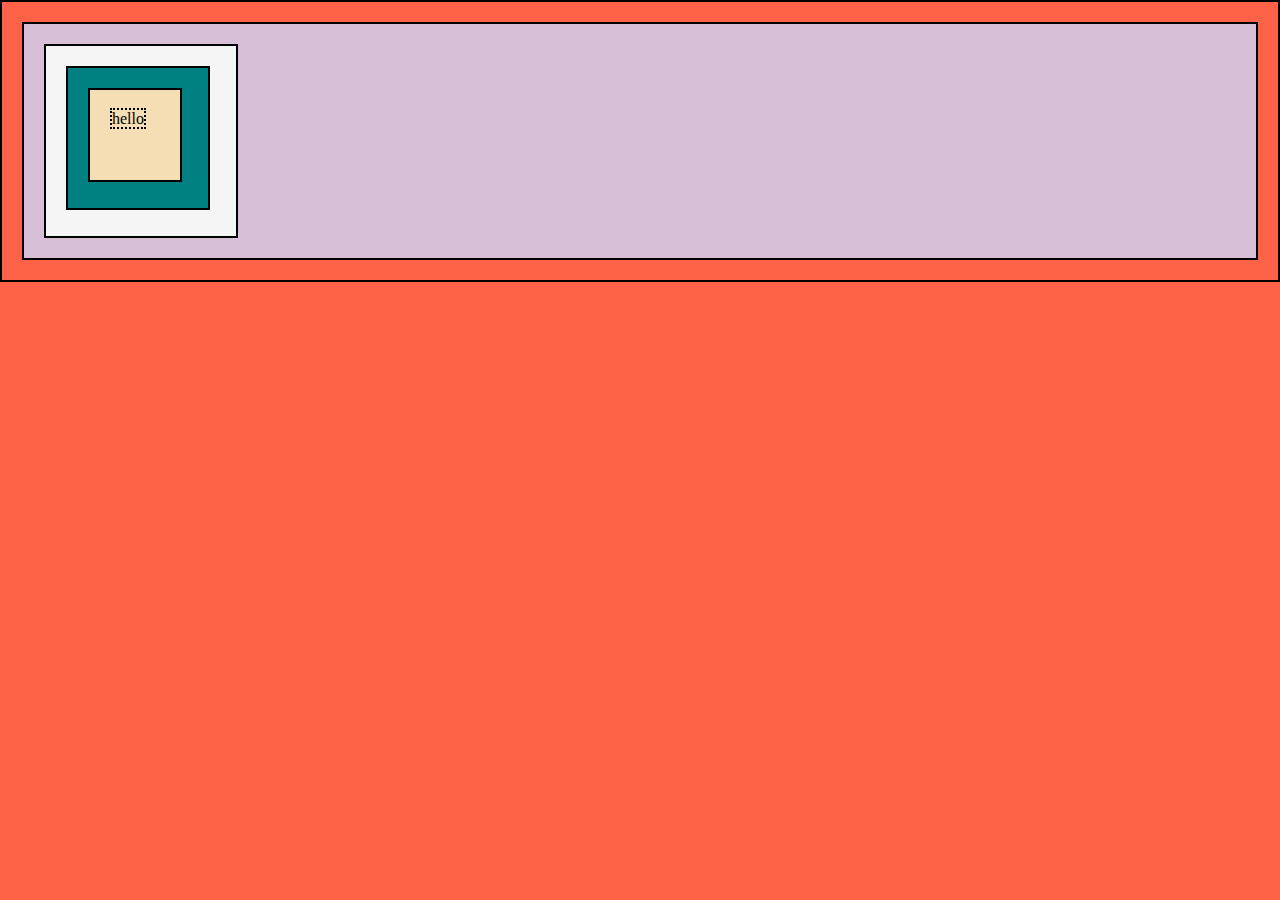
<file: index.html>
<!DOCTYPE html>
<html lang="kr">
  <head>
    <title>Home- My first website</title>
    <link rel="stylesheet" href="styles.css" />
    <style>
      * {
        border: 2px solid black;
      }
      html {
        background-color: tomato;
      }
      body {
        margin: 20px;
        padding: 20px;
        background-color: thistle;
      }
      div {
        padding: 20px;
      }
      #first {
        background-color: whitesmoke;
        width: 150px;
        height: 150px;
      }
      #second {
        background-color: teal;
        width: 100px;
        height: 100px;
      }
      #third {
        background-color: wheat;
        width: 50px;
        height: 50px;
      }
      span {
        border-style: dotted;
      }
    </style>
  </head>
  <body>
    <div id="first">
      <div id="second">
        <div id="third">
          <span>hello</span>
        </div>
      </div>
    </div>
  </body>
</html>
</file>
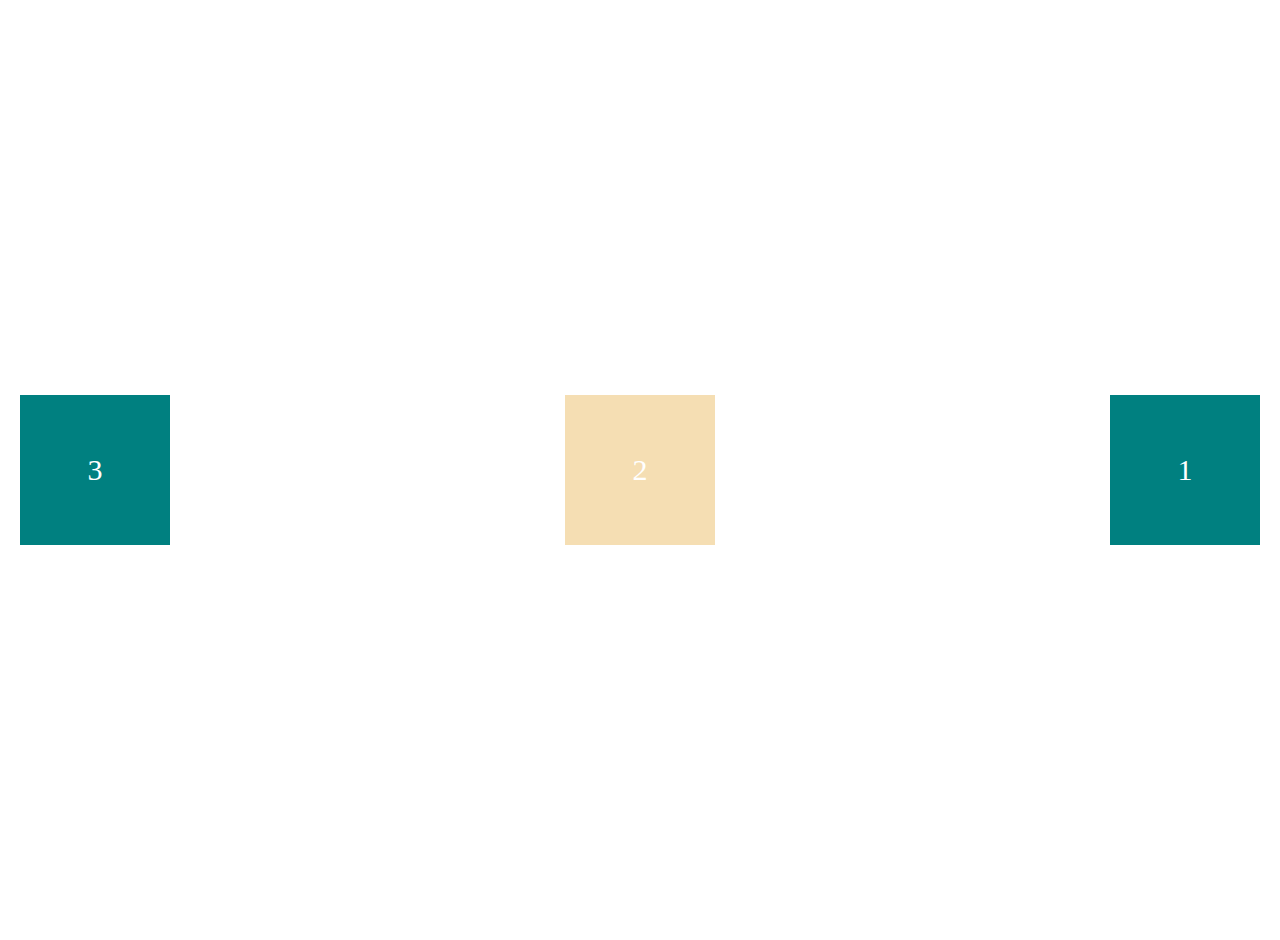
<file: 3.10_flexbox_1.html>
<!DOCTYPE html>
<html lang="ko-KR">
  <head>
    <meta charset="UTF-8" />
    <meta name="viewport" content="width=device-width, initial-scale=1.0" />
    <title>Document</title>
    <style>
      body {
        height: 100vh;
        margin: 20px;
        display: flex;
        justify-content: space-between;
        align-items: center;
        flex-direction: row-reverse;
      }
      div {
        display: flex;
        justify-content: center;
        align-items: center;
        font-size: 30px;
        color: white;
        width: 150px;
        height: 150px;
        background-color: teal;
      }
      #second {
        background-color: wheat;
      }
    </style>
  </head>
  <body>
    <div>1</div>
    <div id="second">2</div>
    <div>3</div>
  </body>
</html>
</file>
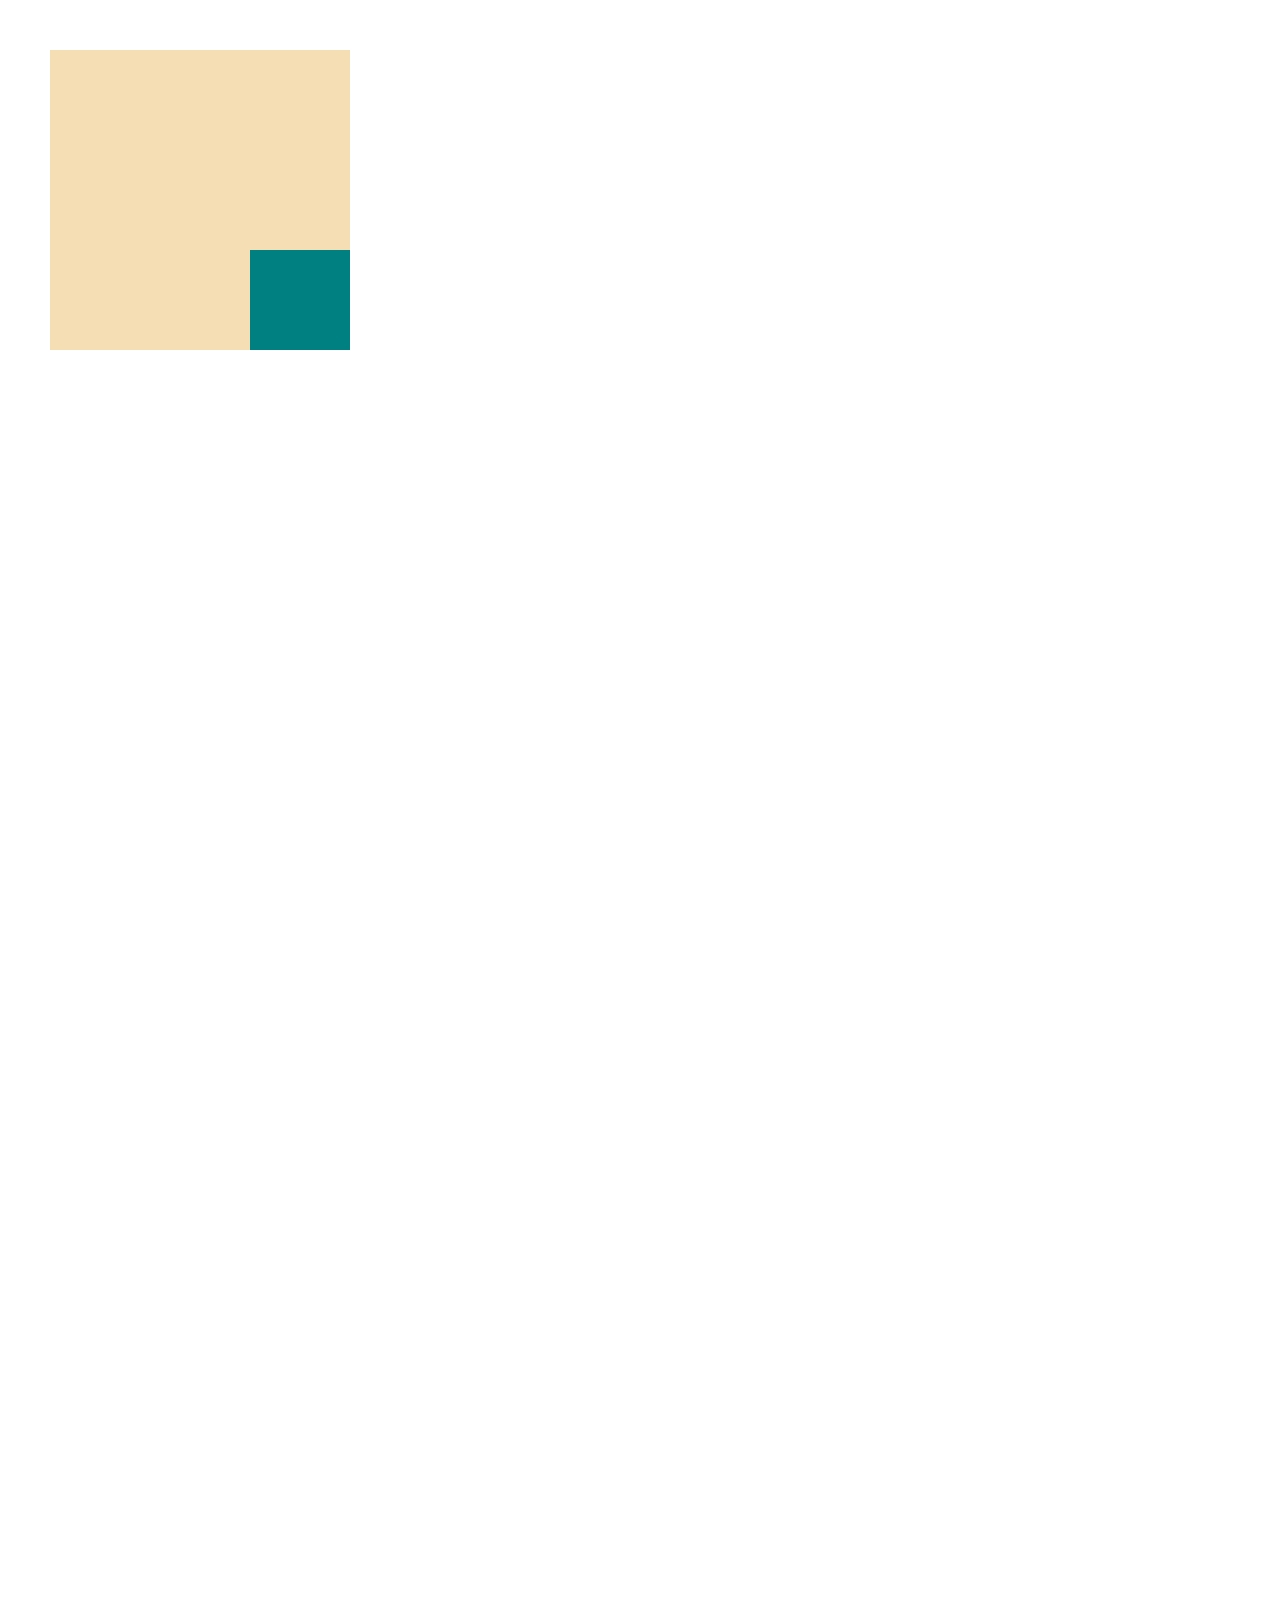
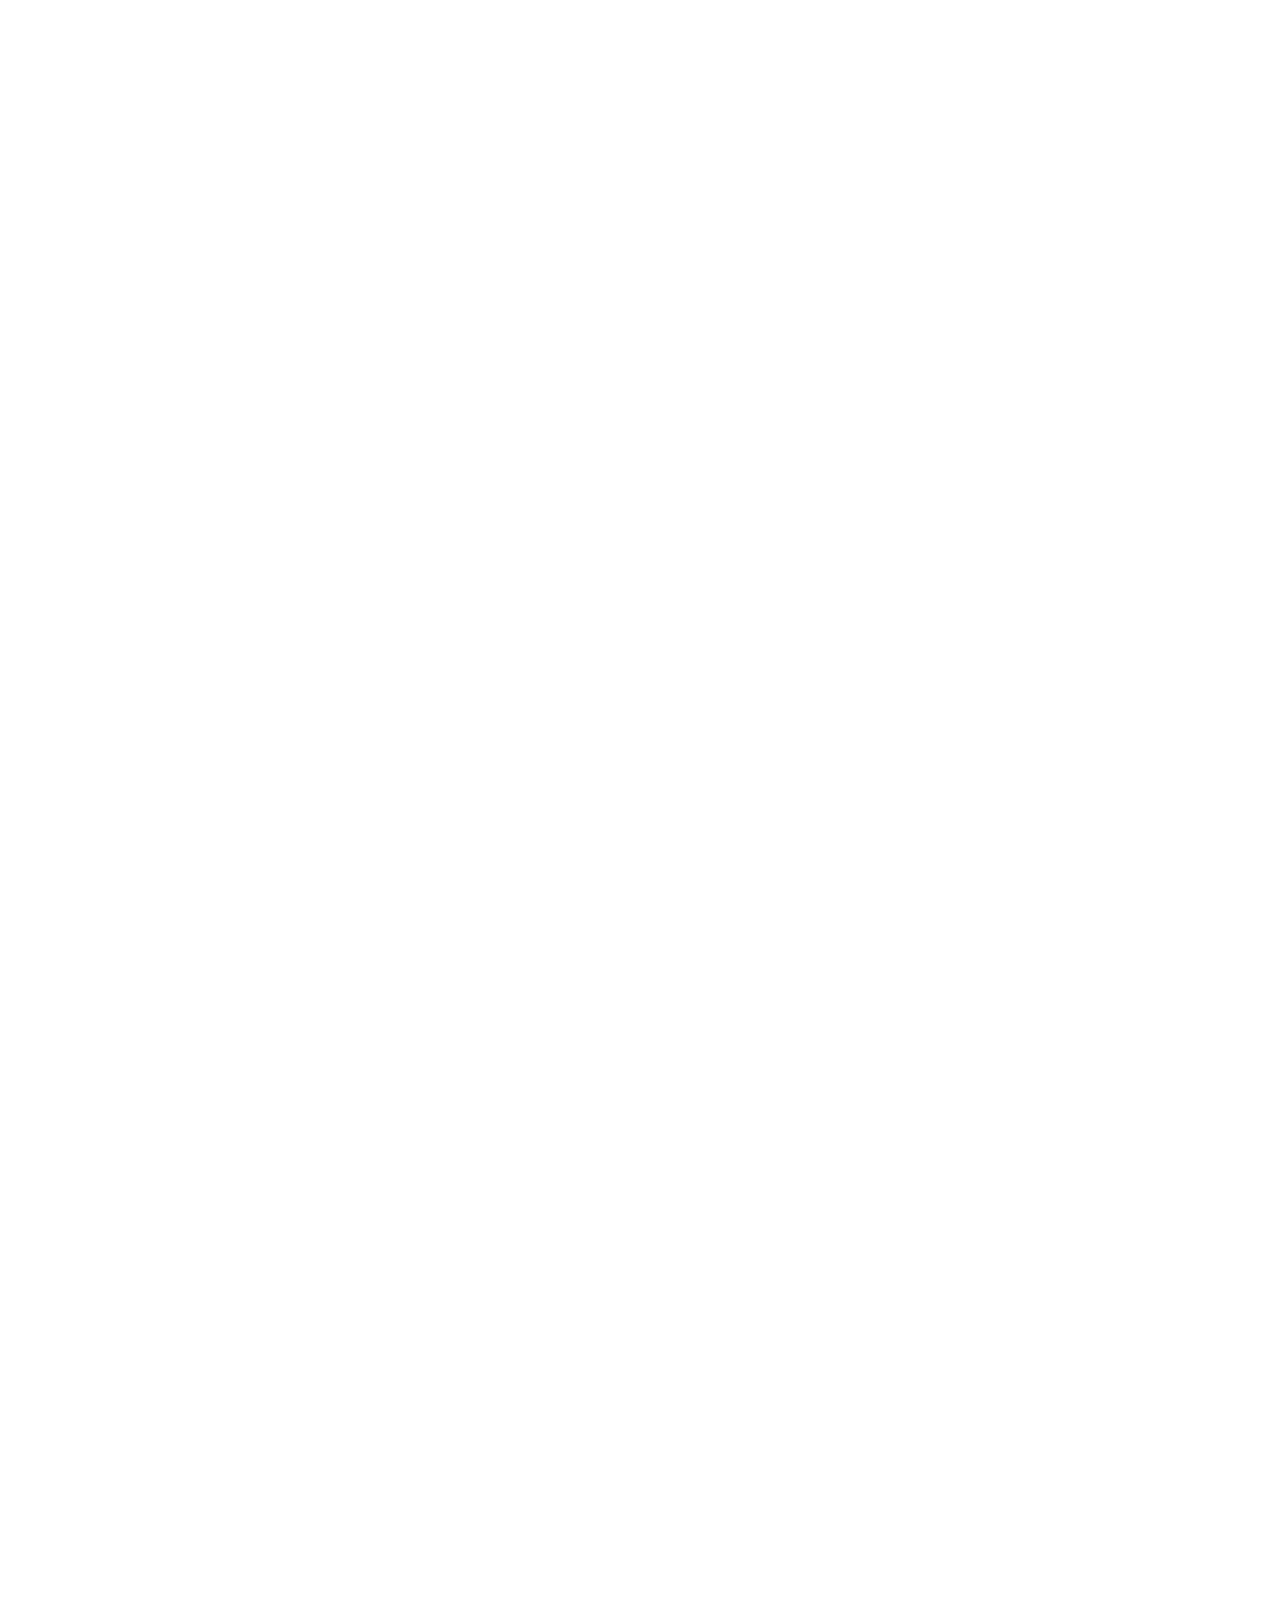
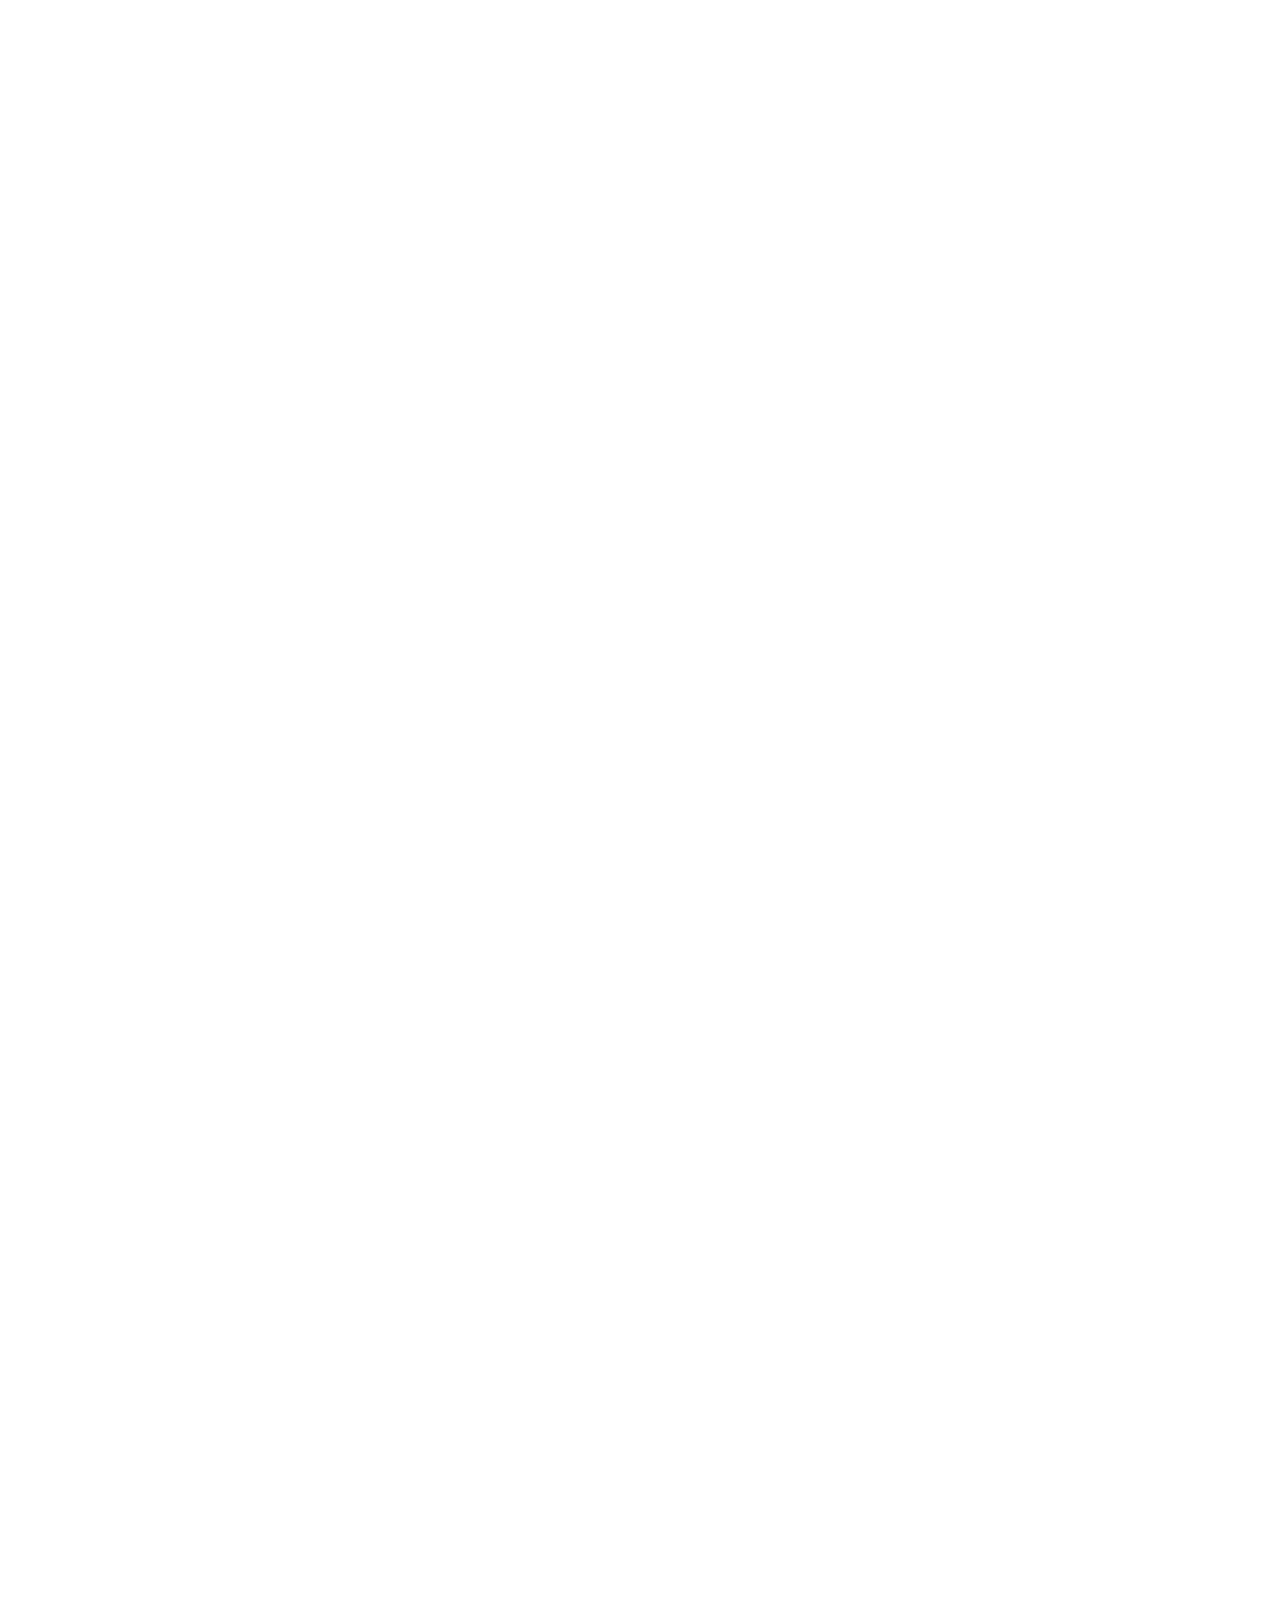
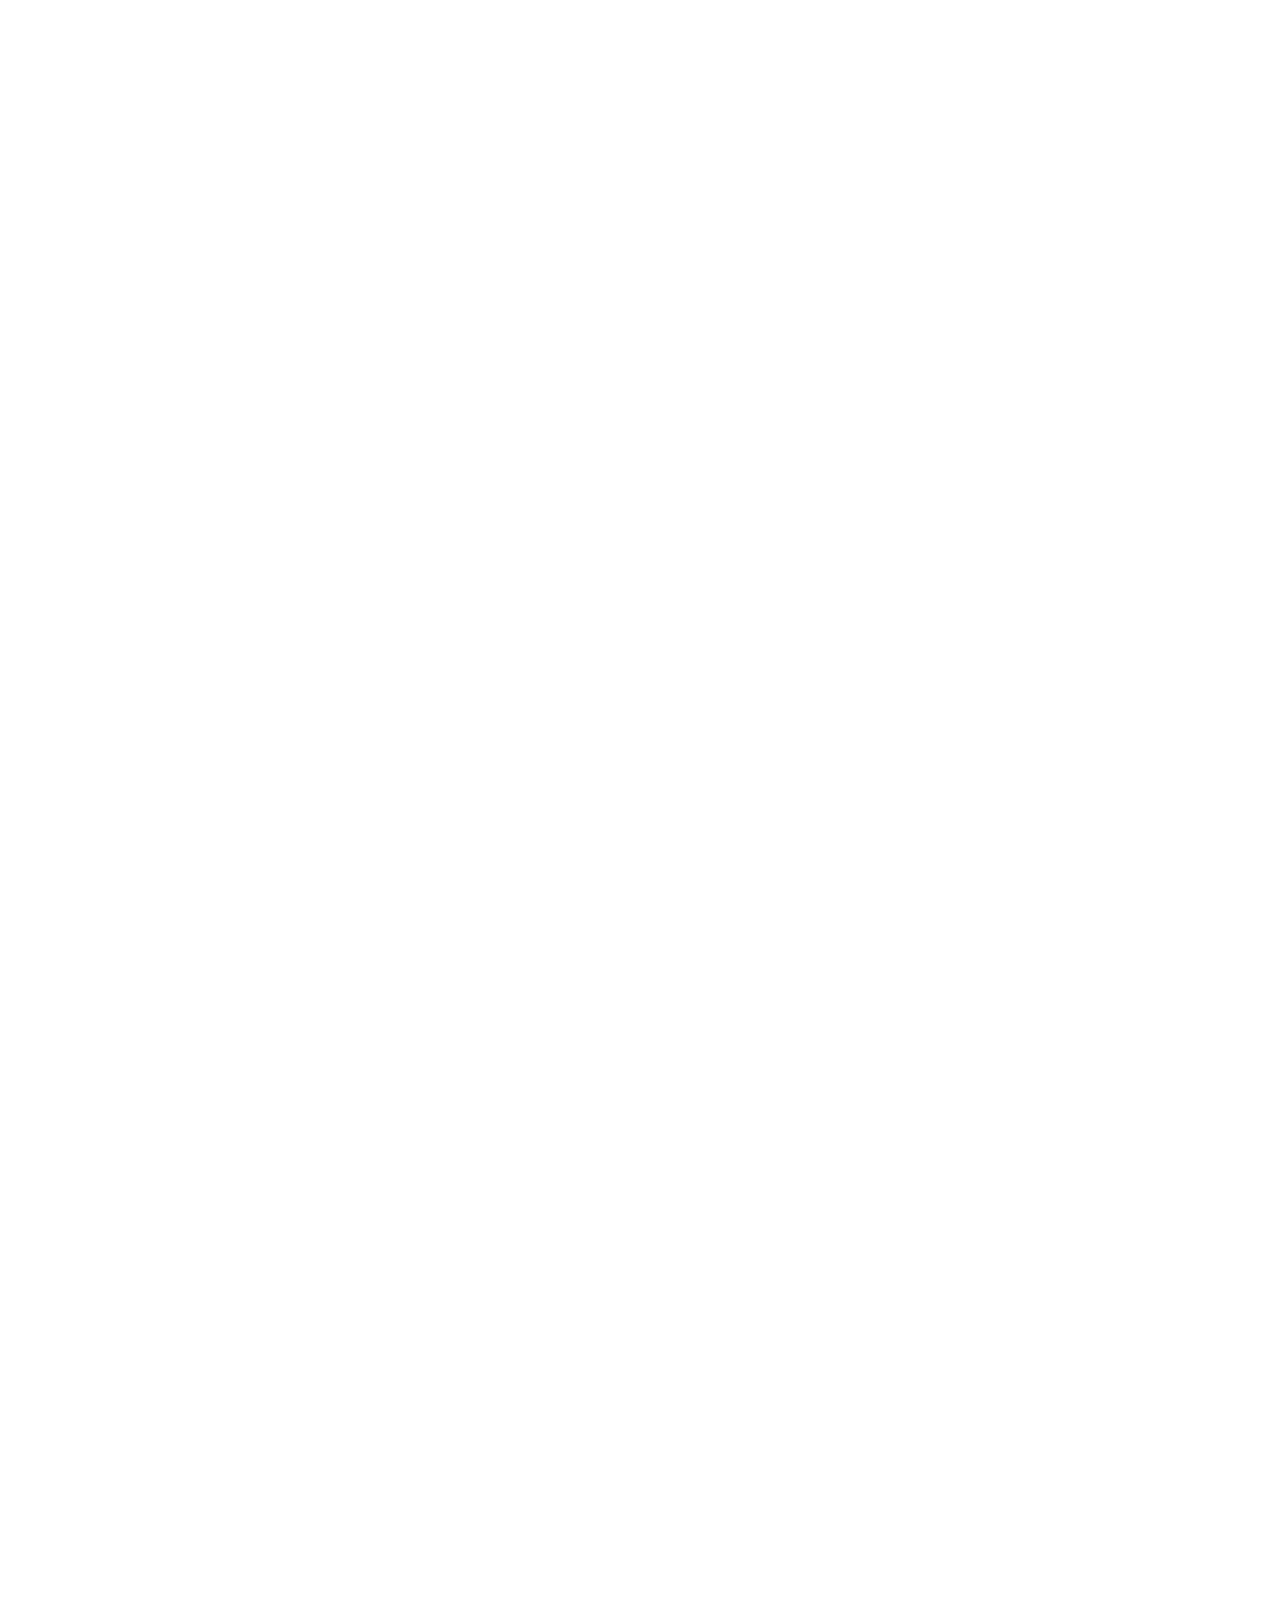
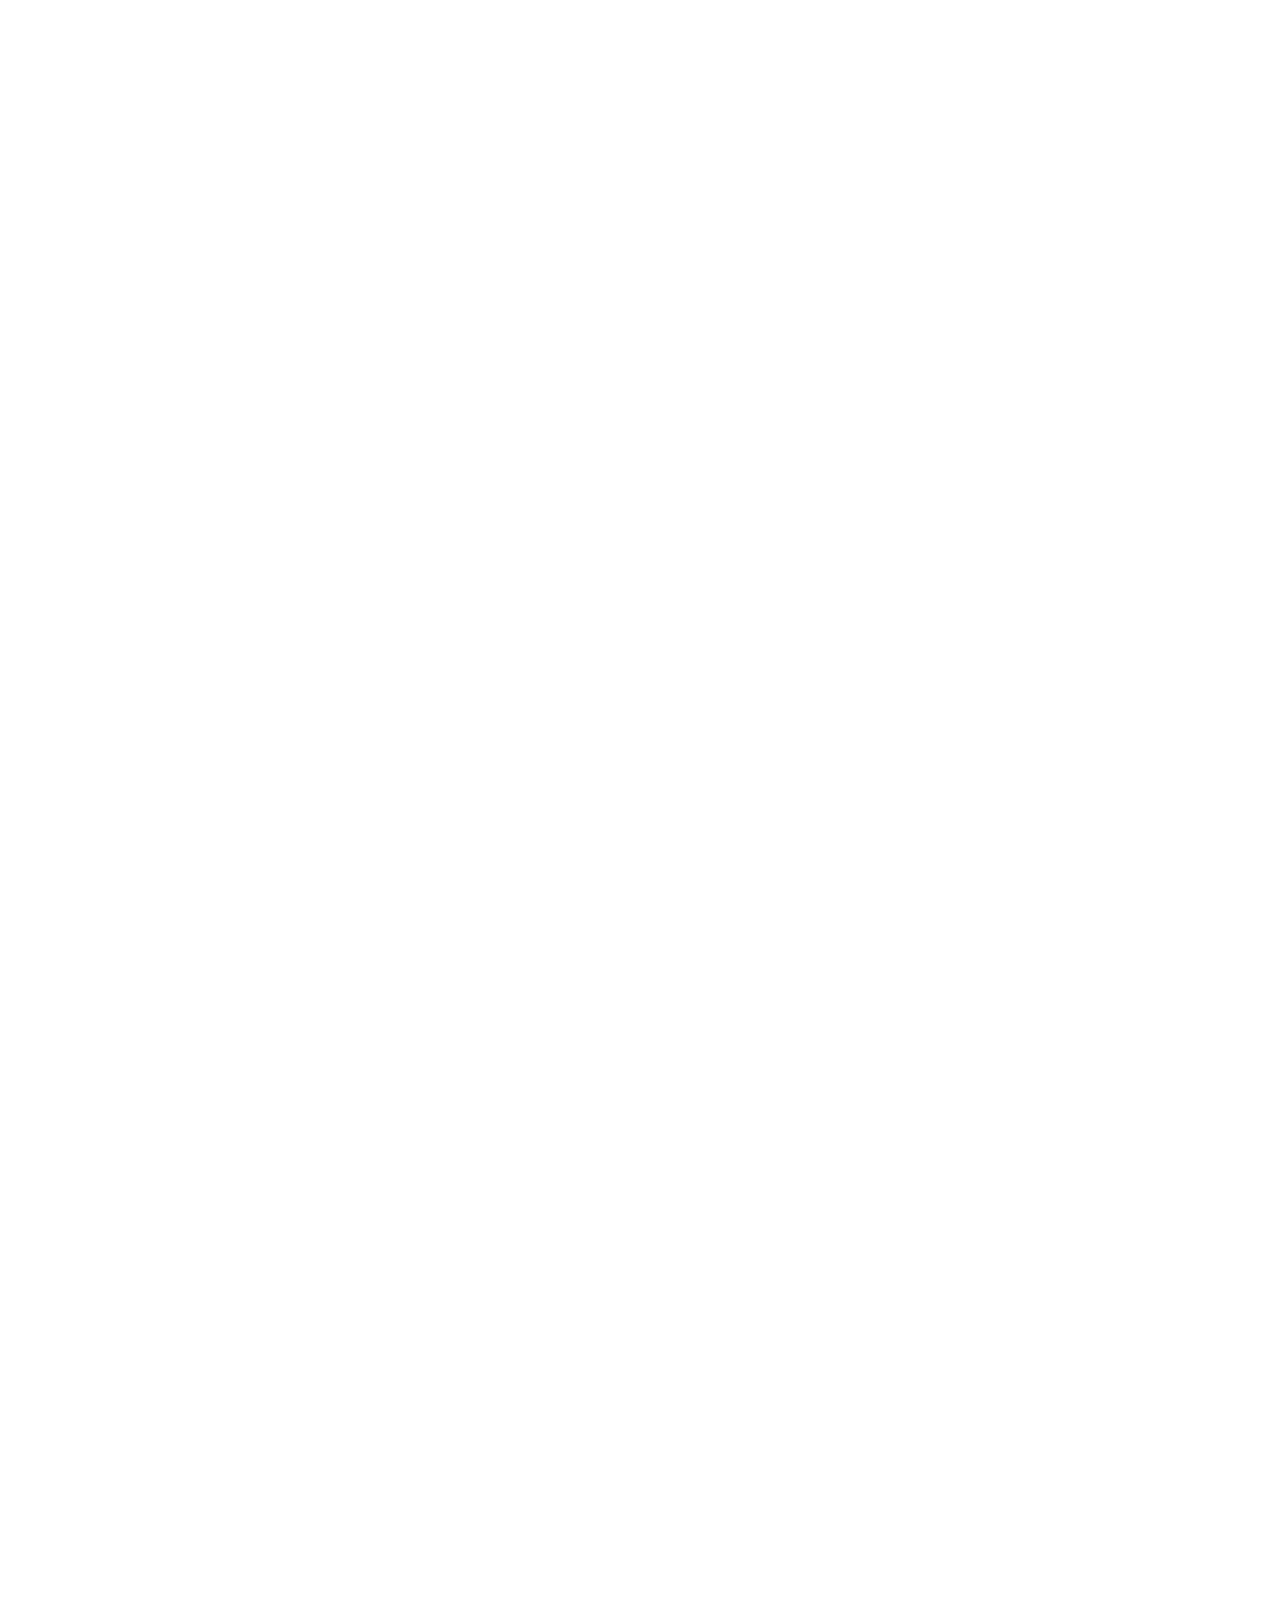
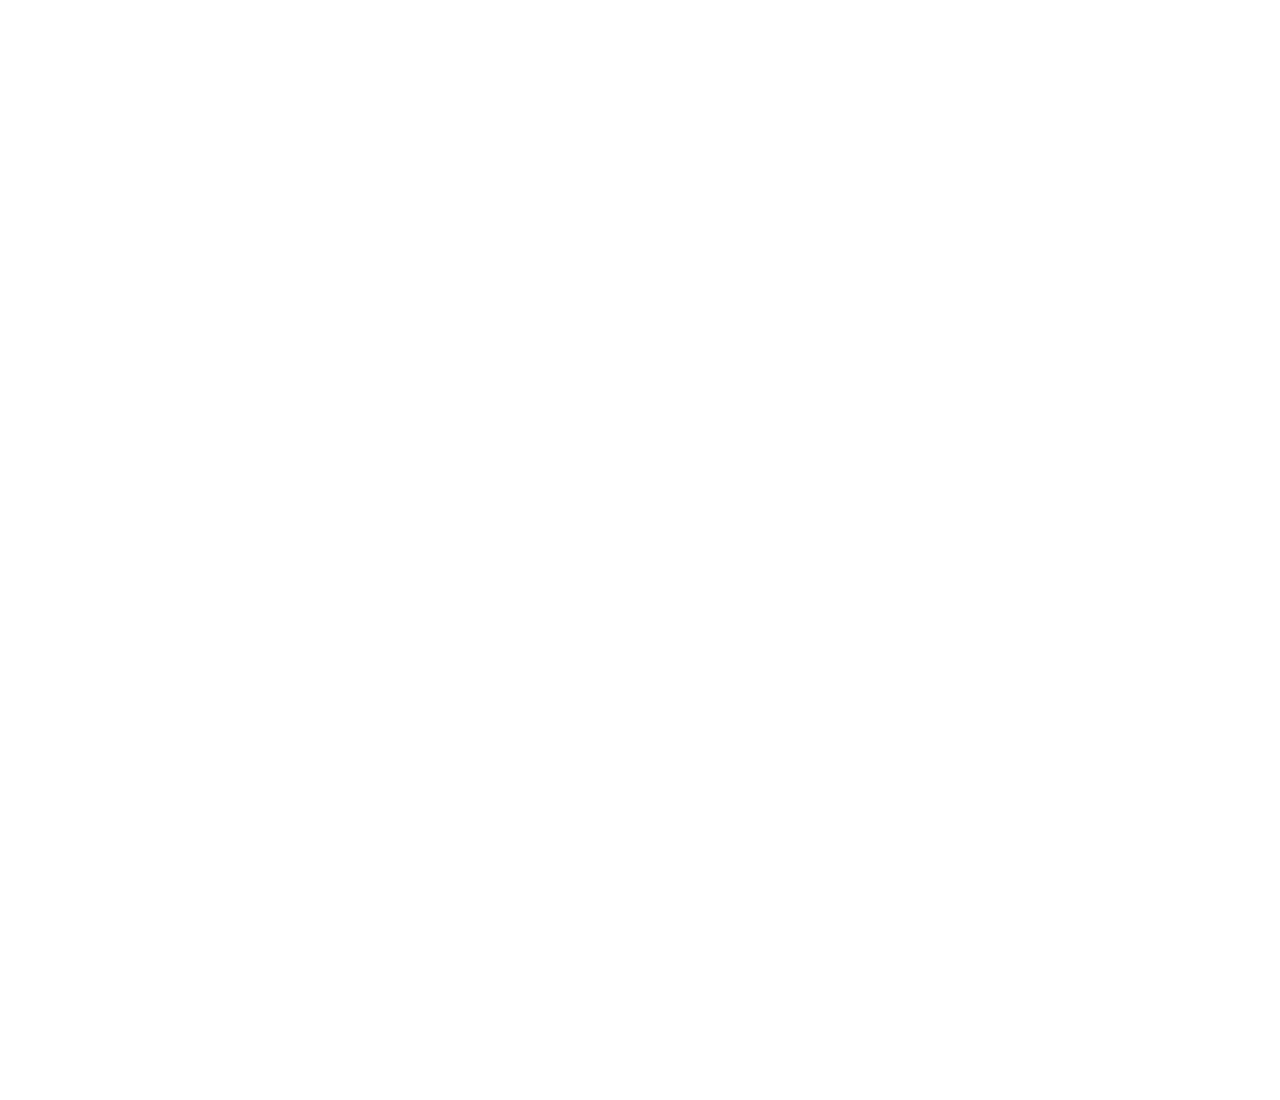
<file: 3.13_Absolute.html>
<!DOCTYPE html>
<html lang="ko-KR">
  <head>
    <meta charset="UTF-8" />
    <meta name="viewport" content="width=device-width, initial-scale=1.0" />
    <title>Document</title>
    <style>
      body {
        height: 1000vh;
        margin: 50px;
      }
      div {
        width: 300px;
        height: 300px;
        background-color: wheat;
        position: relative;
      }
      .green {
        background-color: teal;
        width: 100px;
        height: 100px;
        position: absolute;
        right: 0px;
        bottom: 0;
      }
    </style>
  </head>
  <body>
    <div>
      <div class="green"></div>
    </div>
  </body>
</html>
</file>
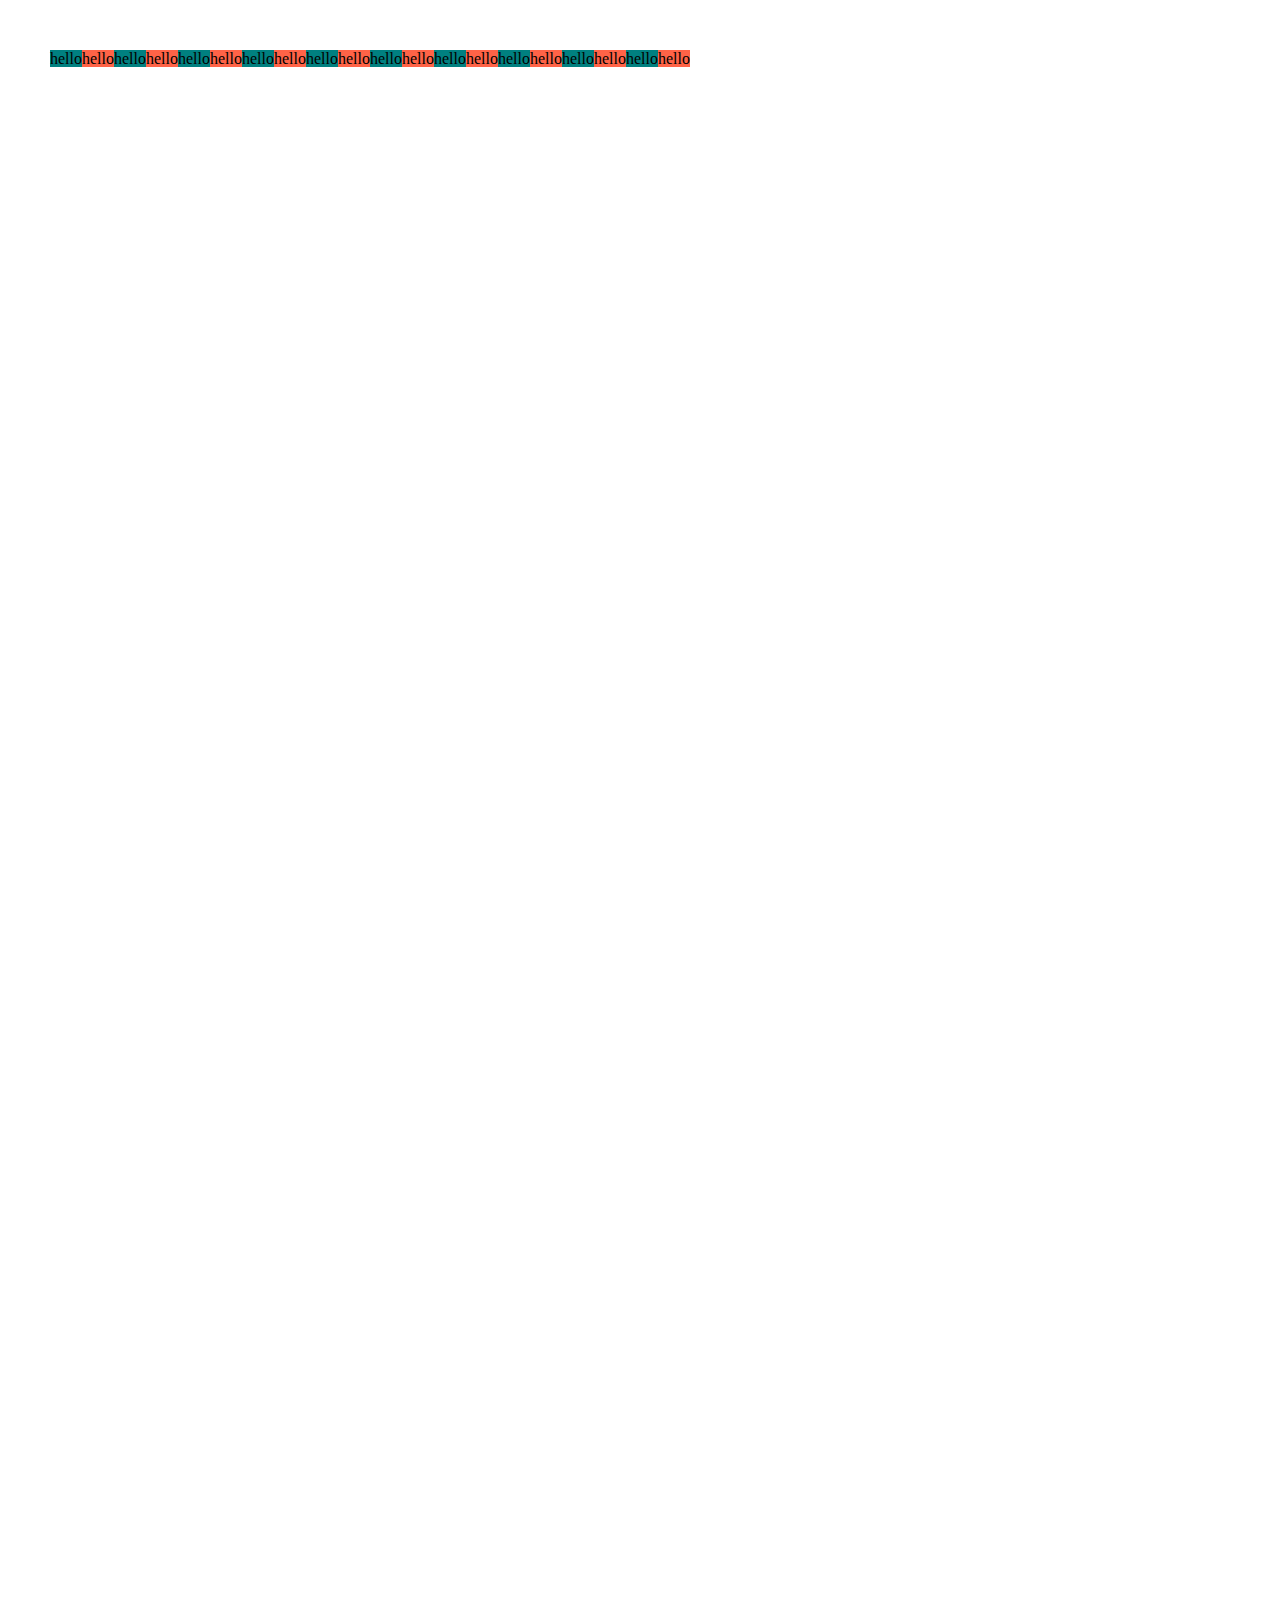
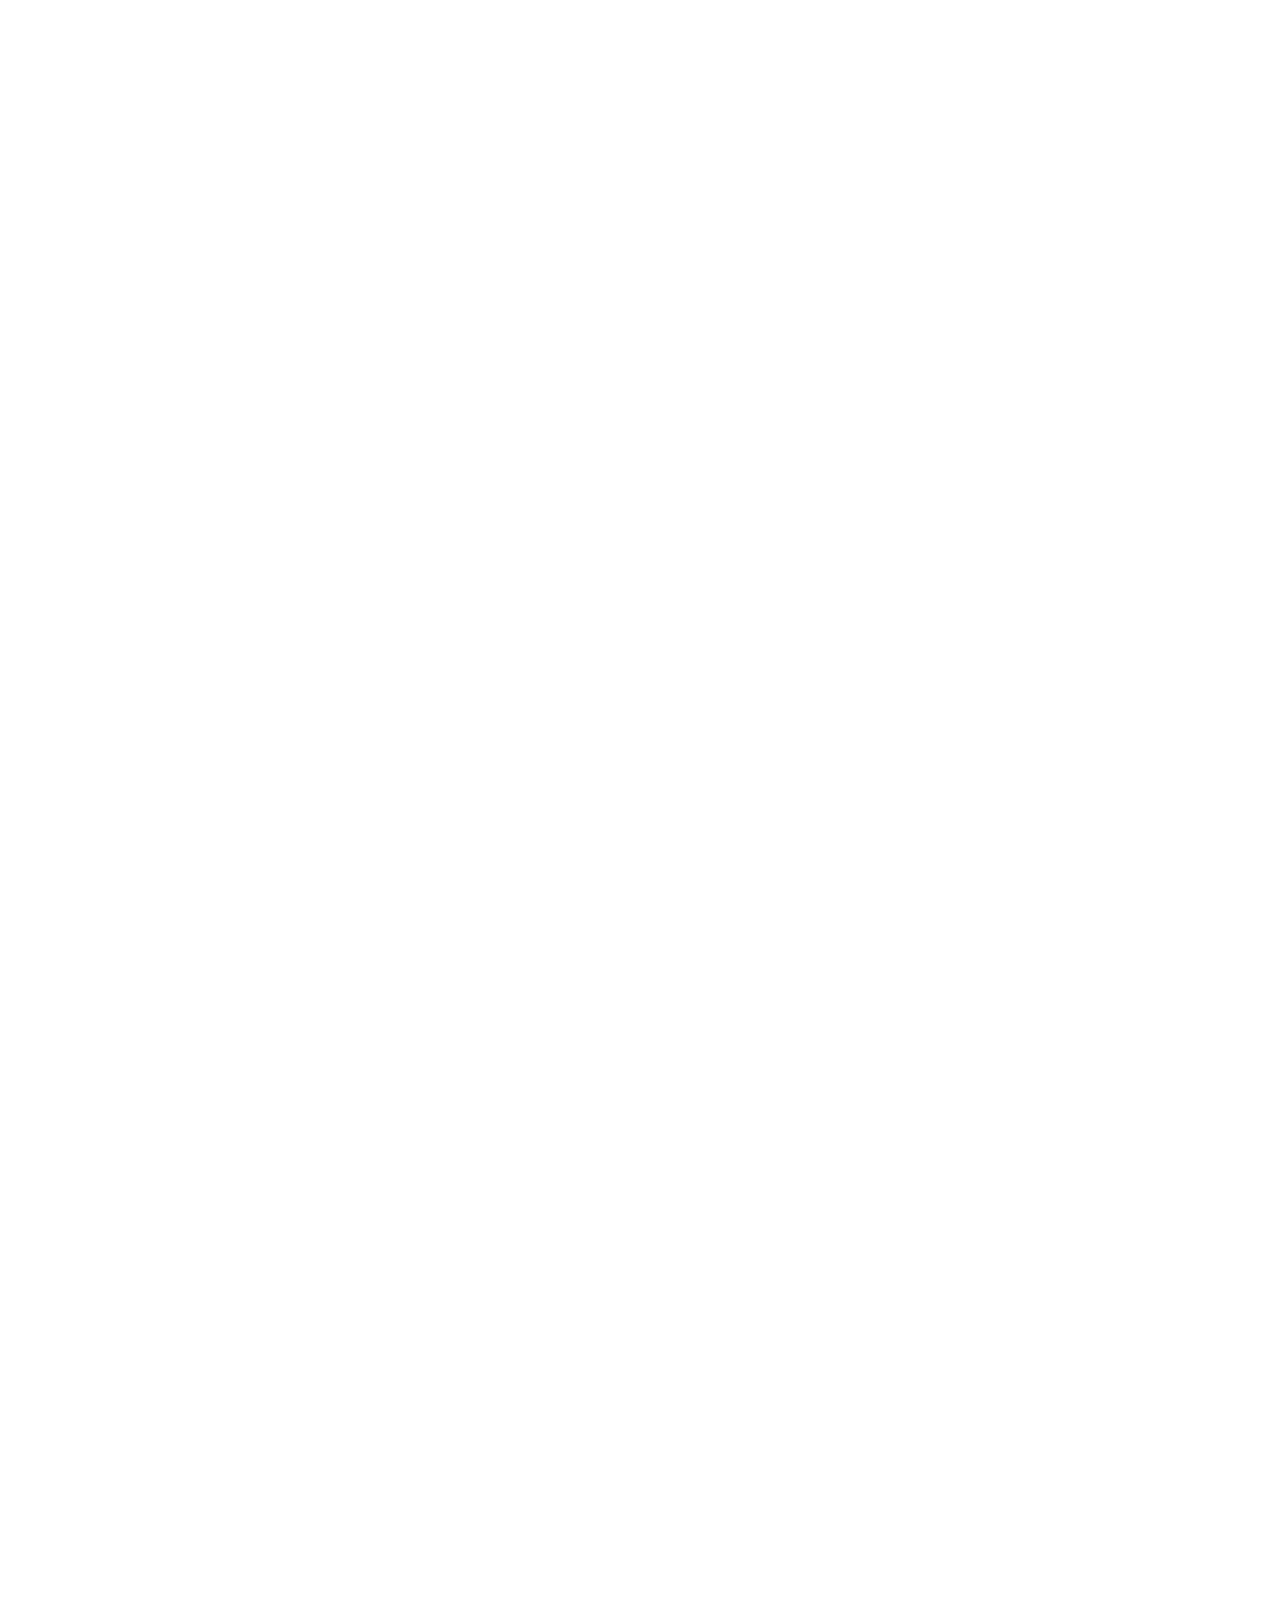
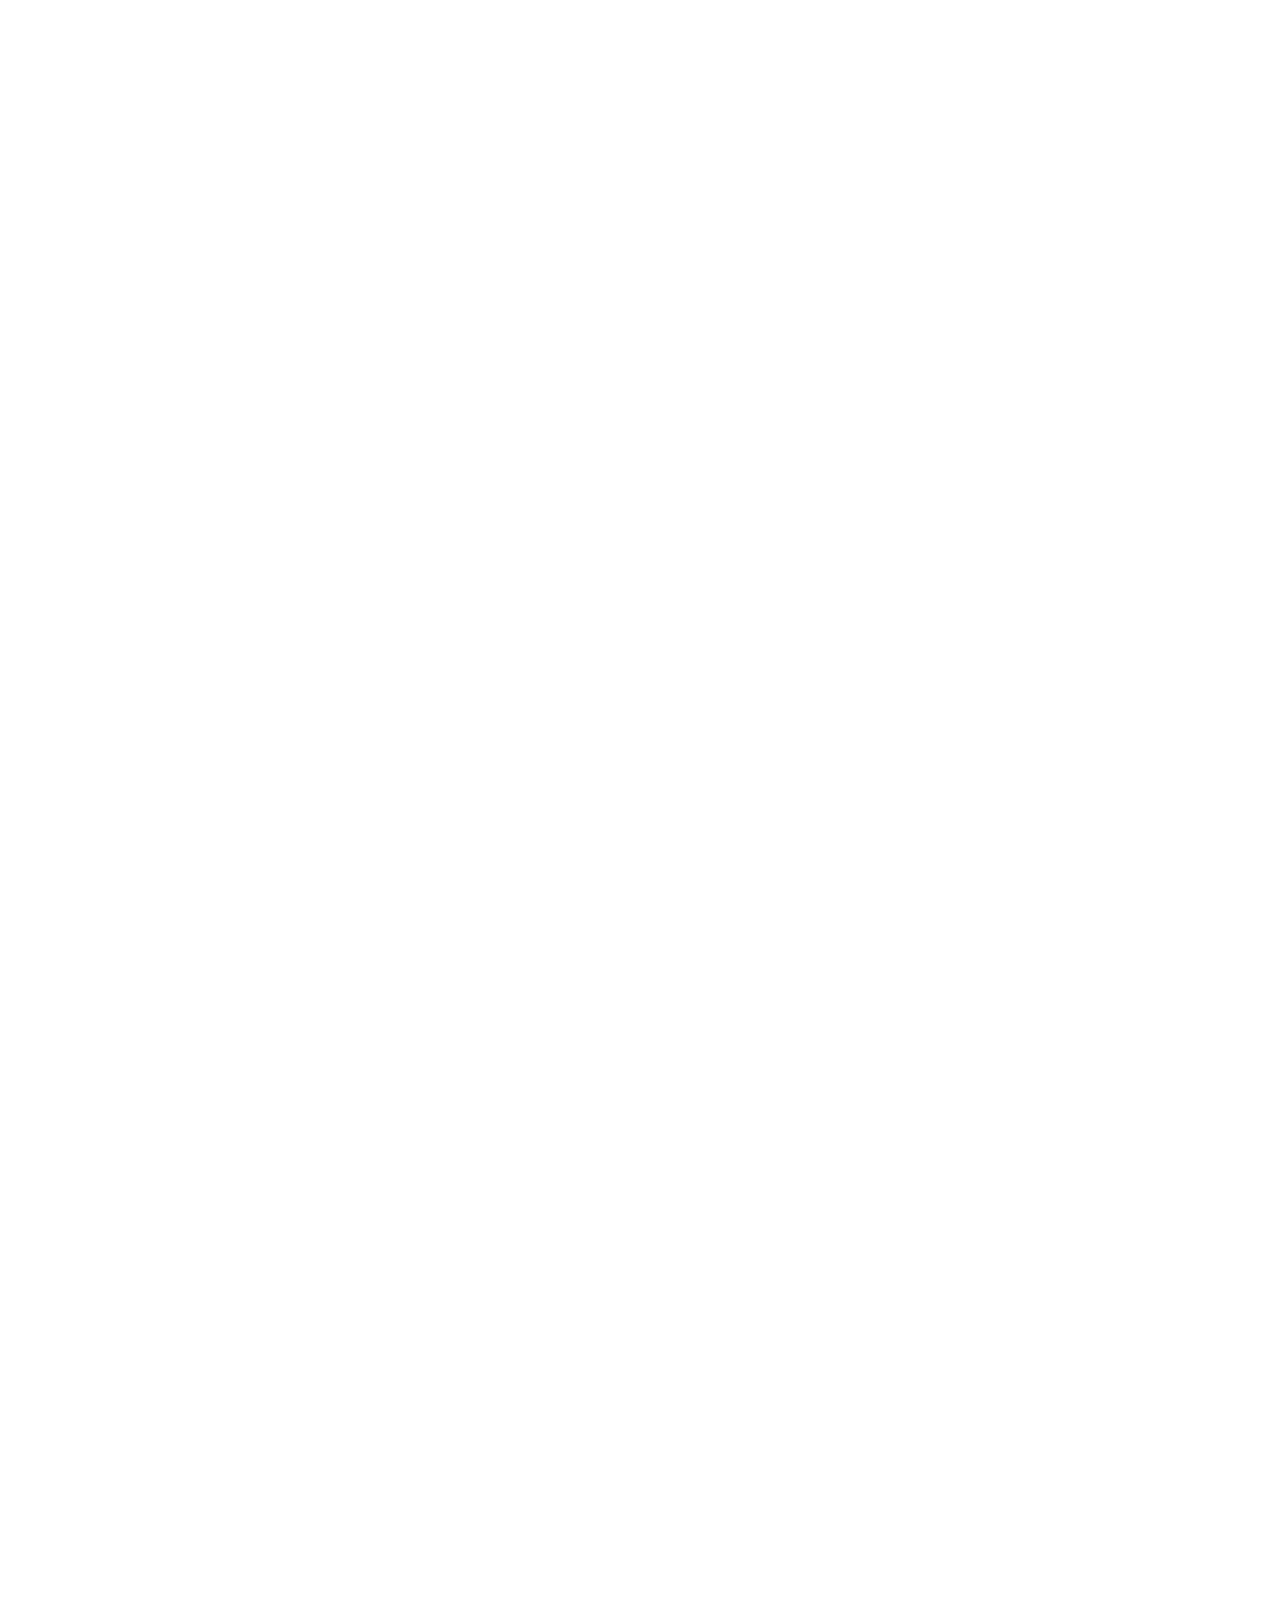
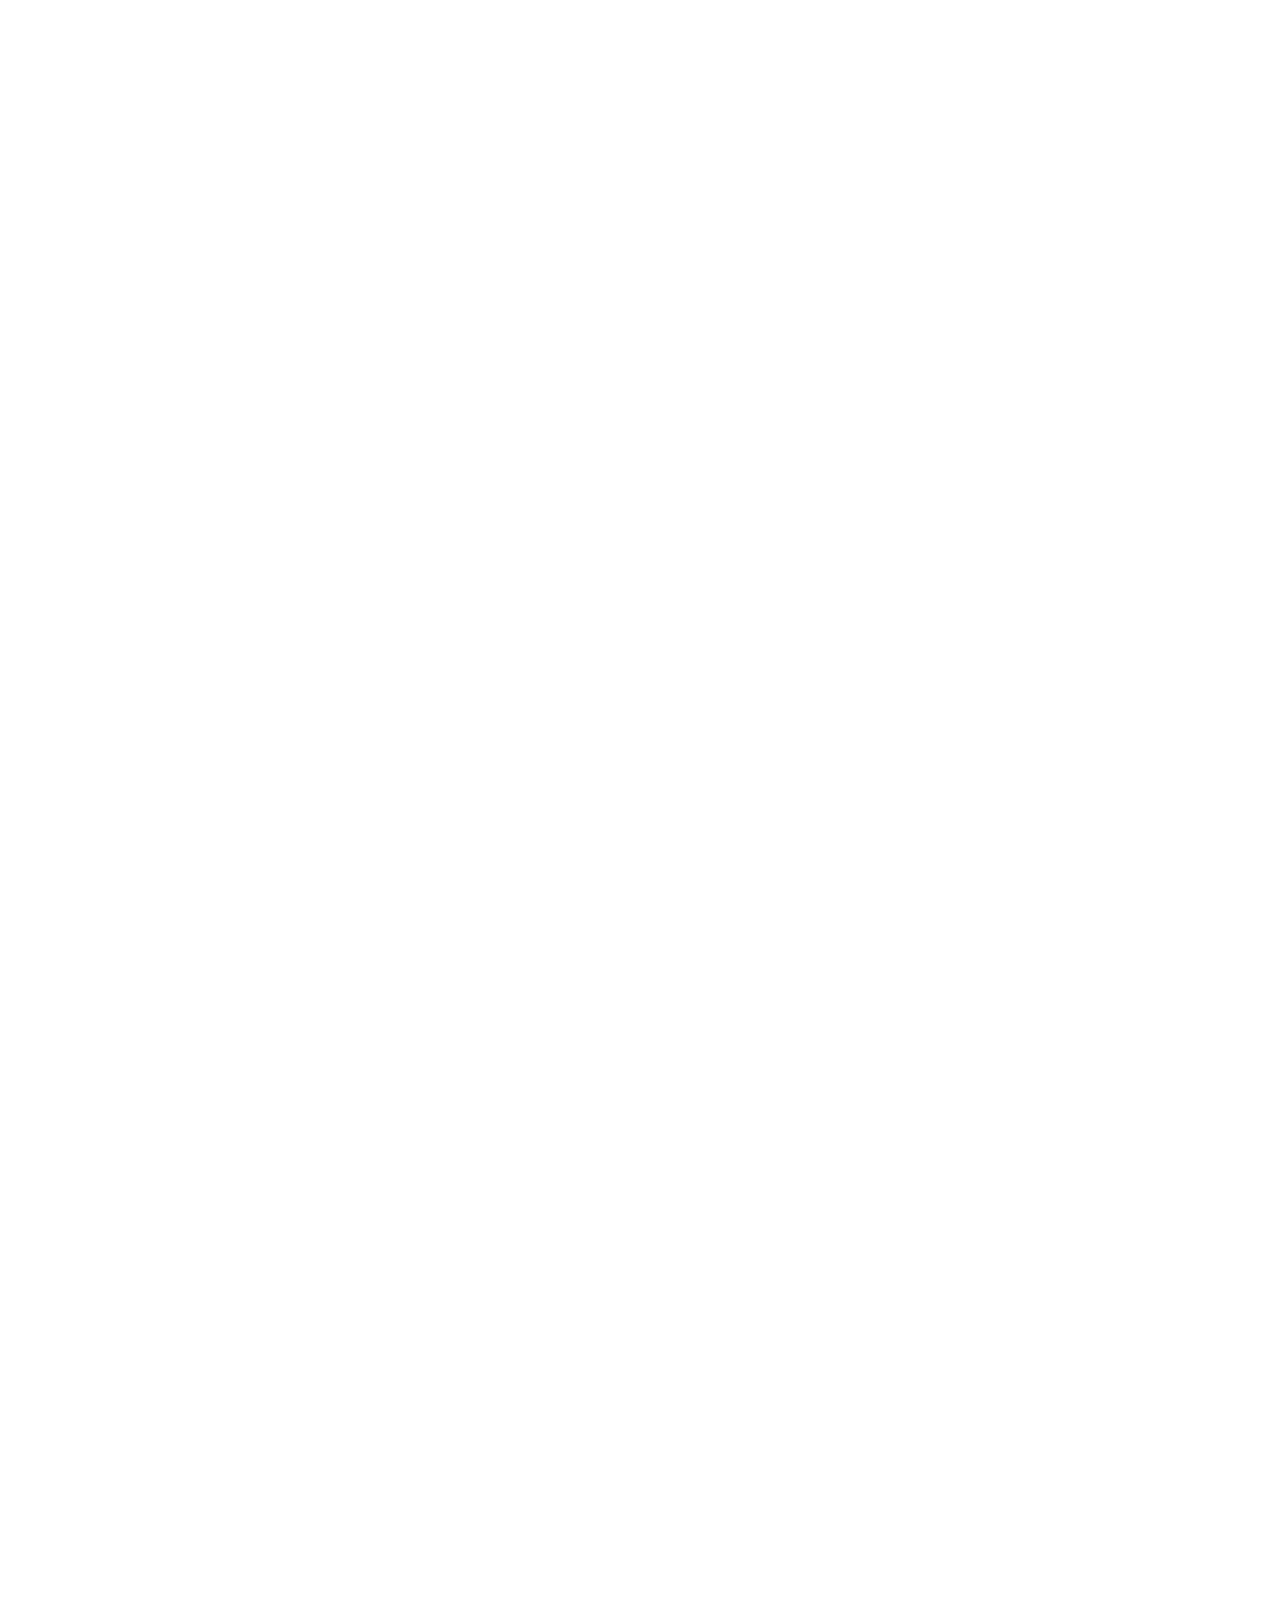
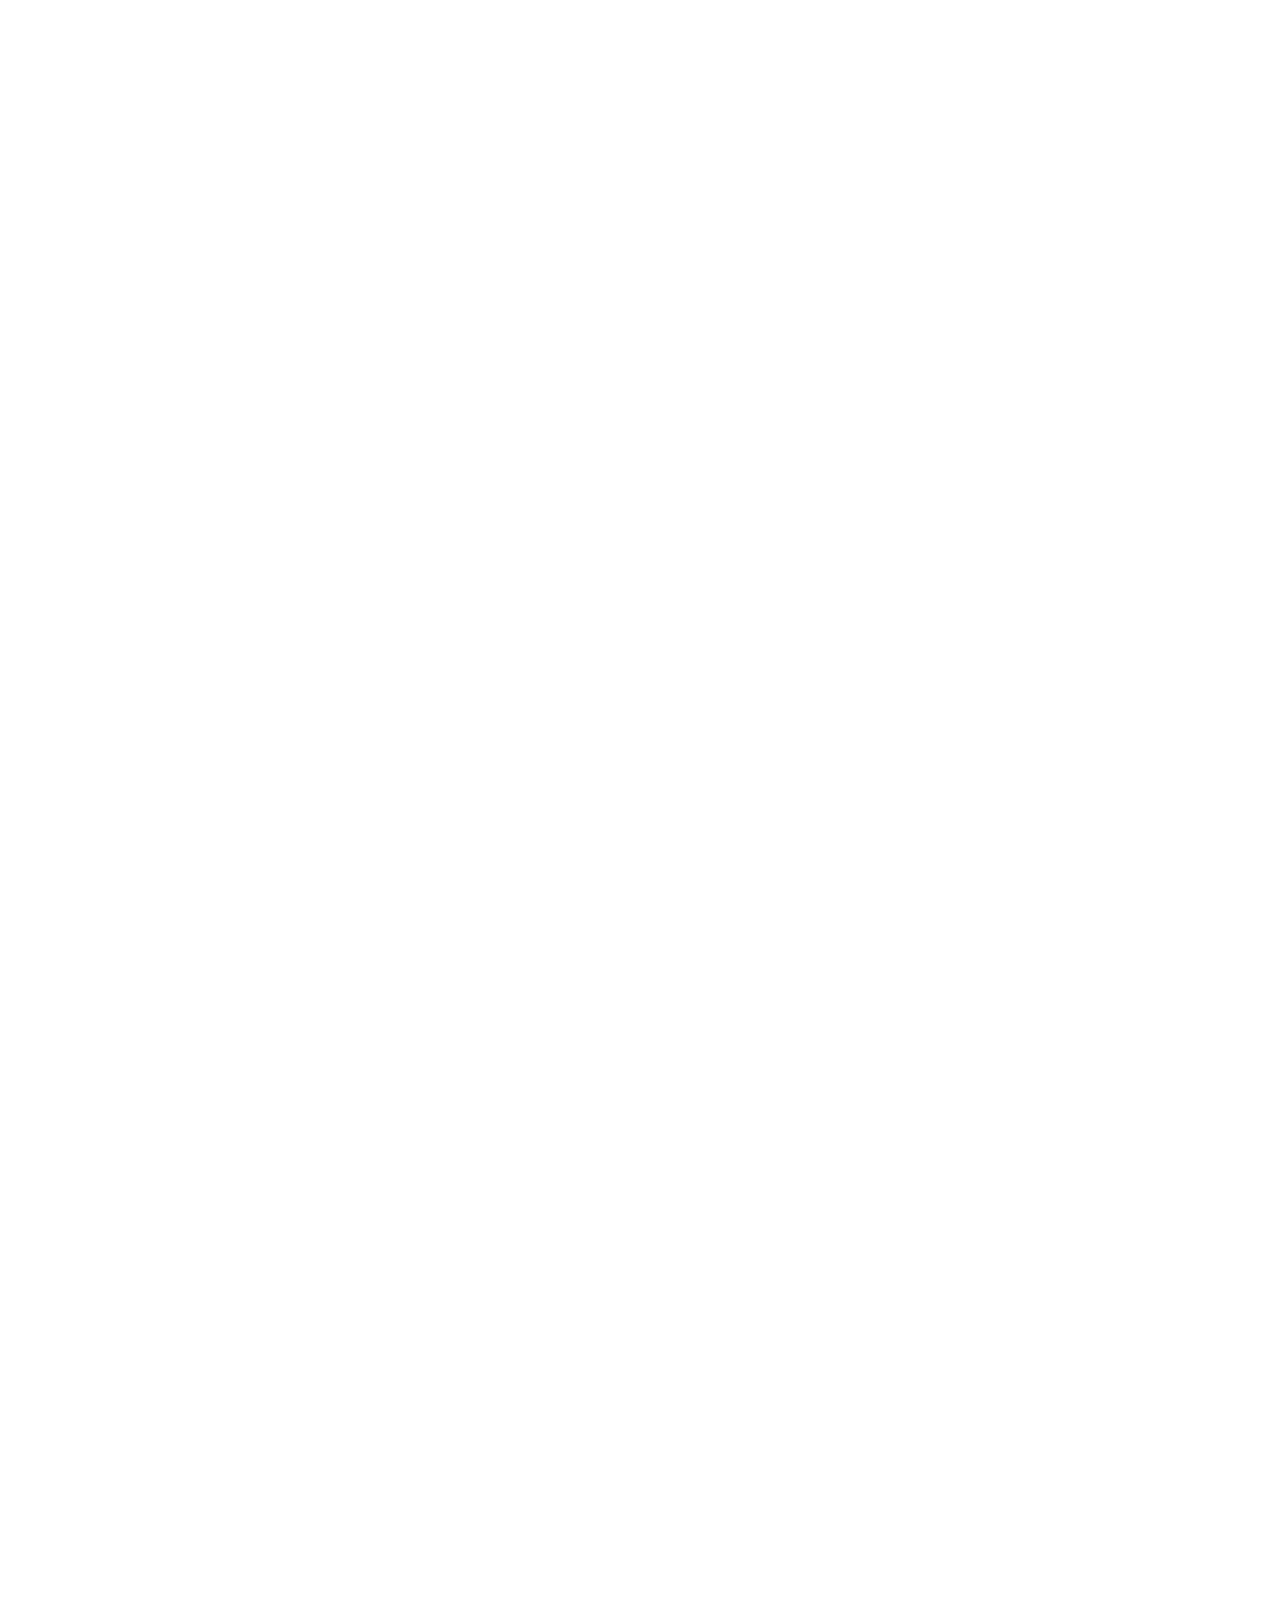
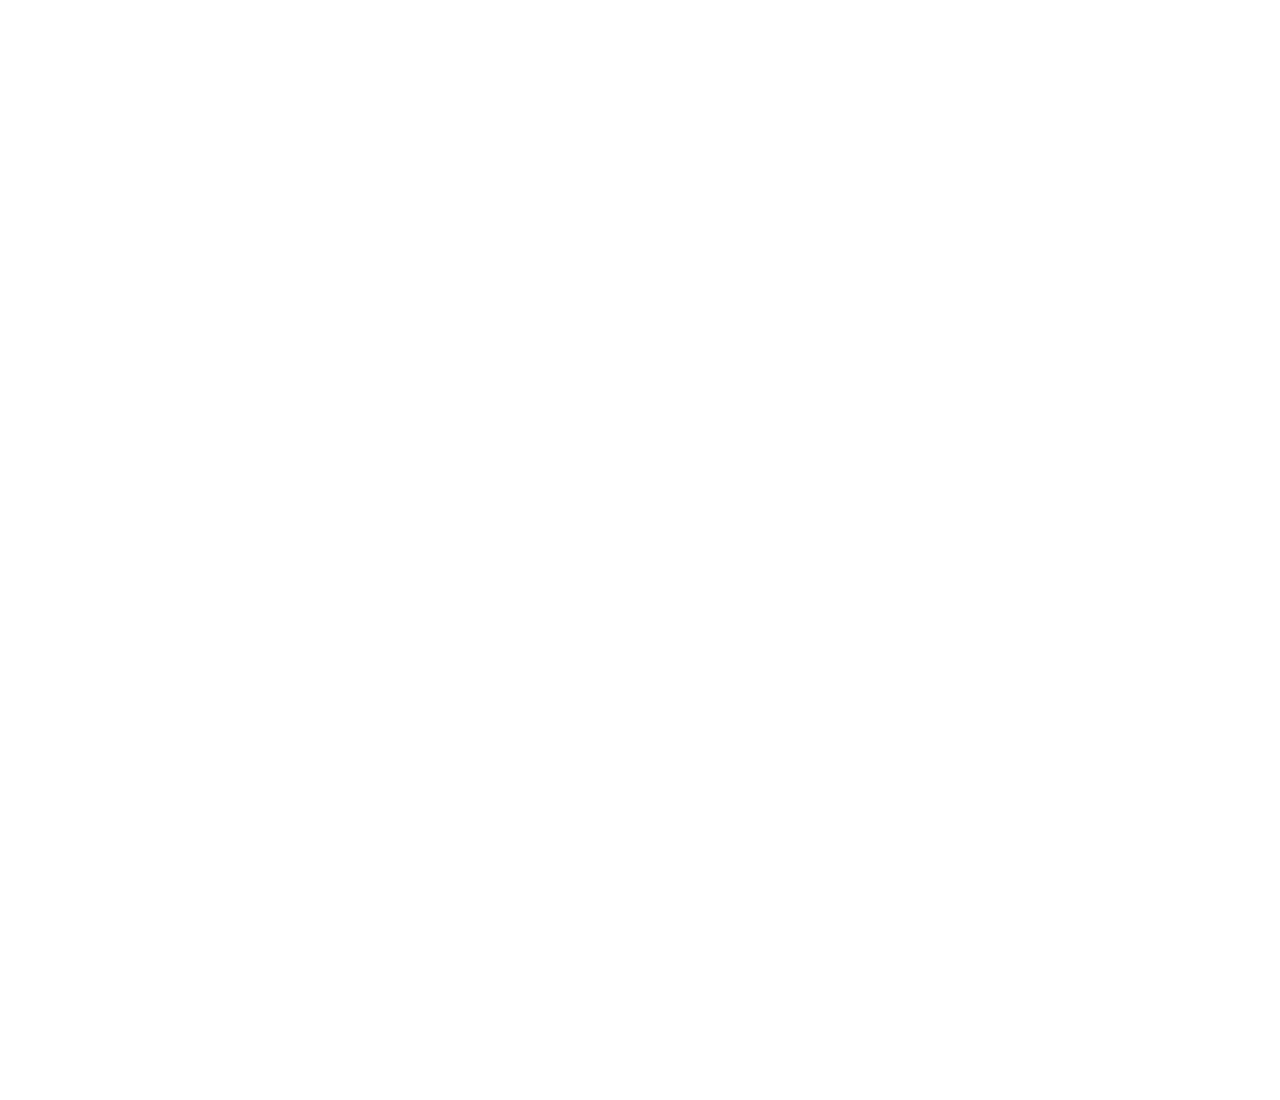
<file: 3.14_Pseudo_selector_1.html>
<!DOCTYPE html>
<html lang="ko-KR">
  <head>
    <meta charset="UTF-8" />
    <meta name="viewport" content="width=device-width, initial-scale=1.0" />
    <title>Document</title>
    <style>
      body {
        height: 1000vh;
        margin: 50px;
      }
      div {
        width: 150px;
        height: 150px;
        background-color: wheat;
        position: relative;
      }
      span {
        background-color: tomato;
      }
      span:nth-child(odd) {
        background-color: teal;
      }
    </style>
  </head>
  <body>
    <span>hello</span><span>hello</span><span>hello</span><span>hello</span
    ><span>hello</span><span>hello</span><span>hello</span><span>hello</span
    ><span>hello</span><span>hello</span><span>hello</span><span>hello</span
    ><span>hello</span><span>hello</span><span>hello</span><span>hello</span
    ><span>hello</span><span>hello</span><span>hello</span><span>hello</span>
  </body>
</html>
</file>
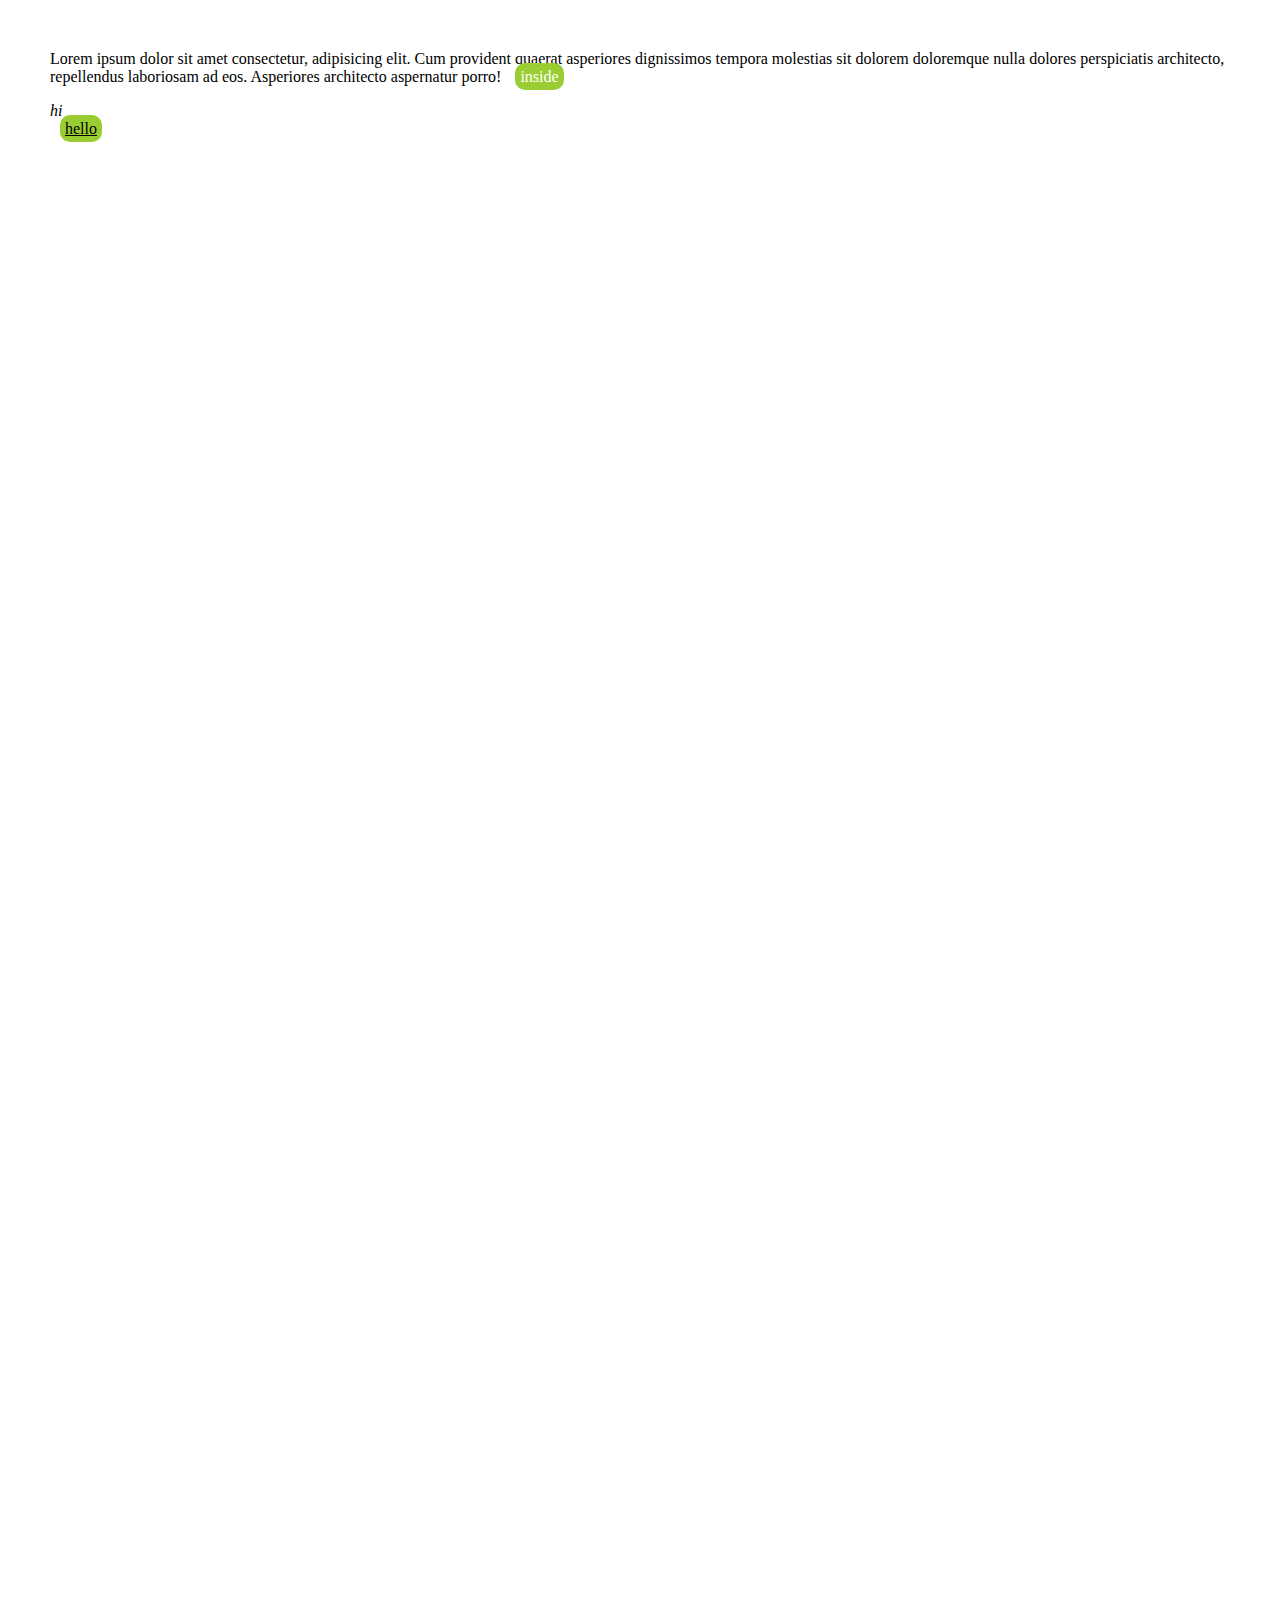
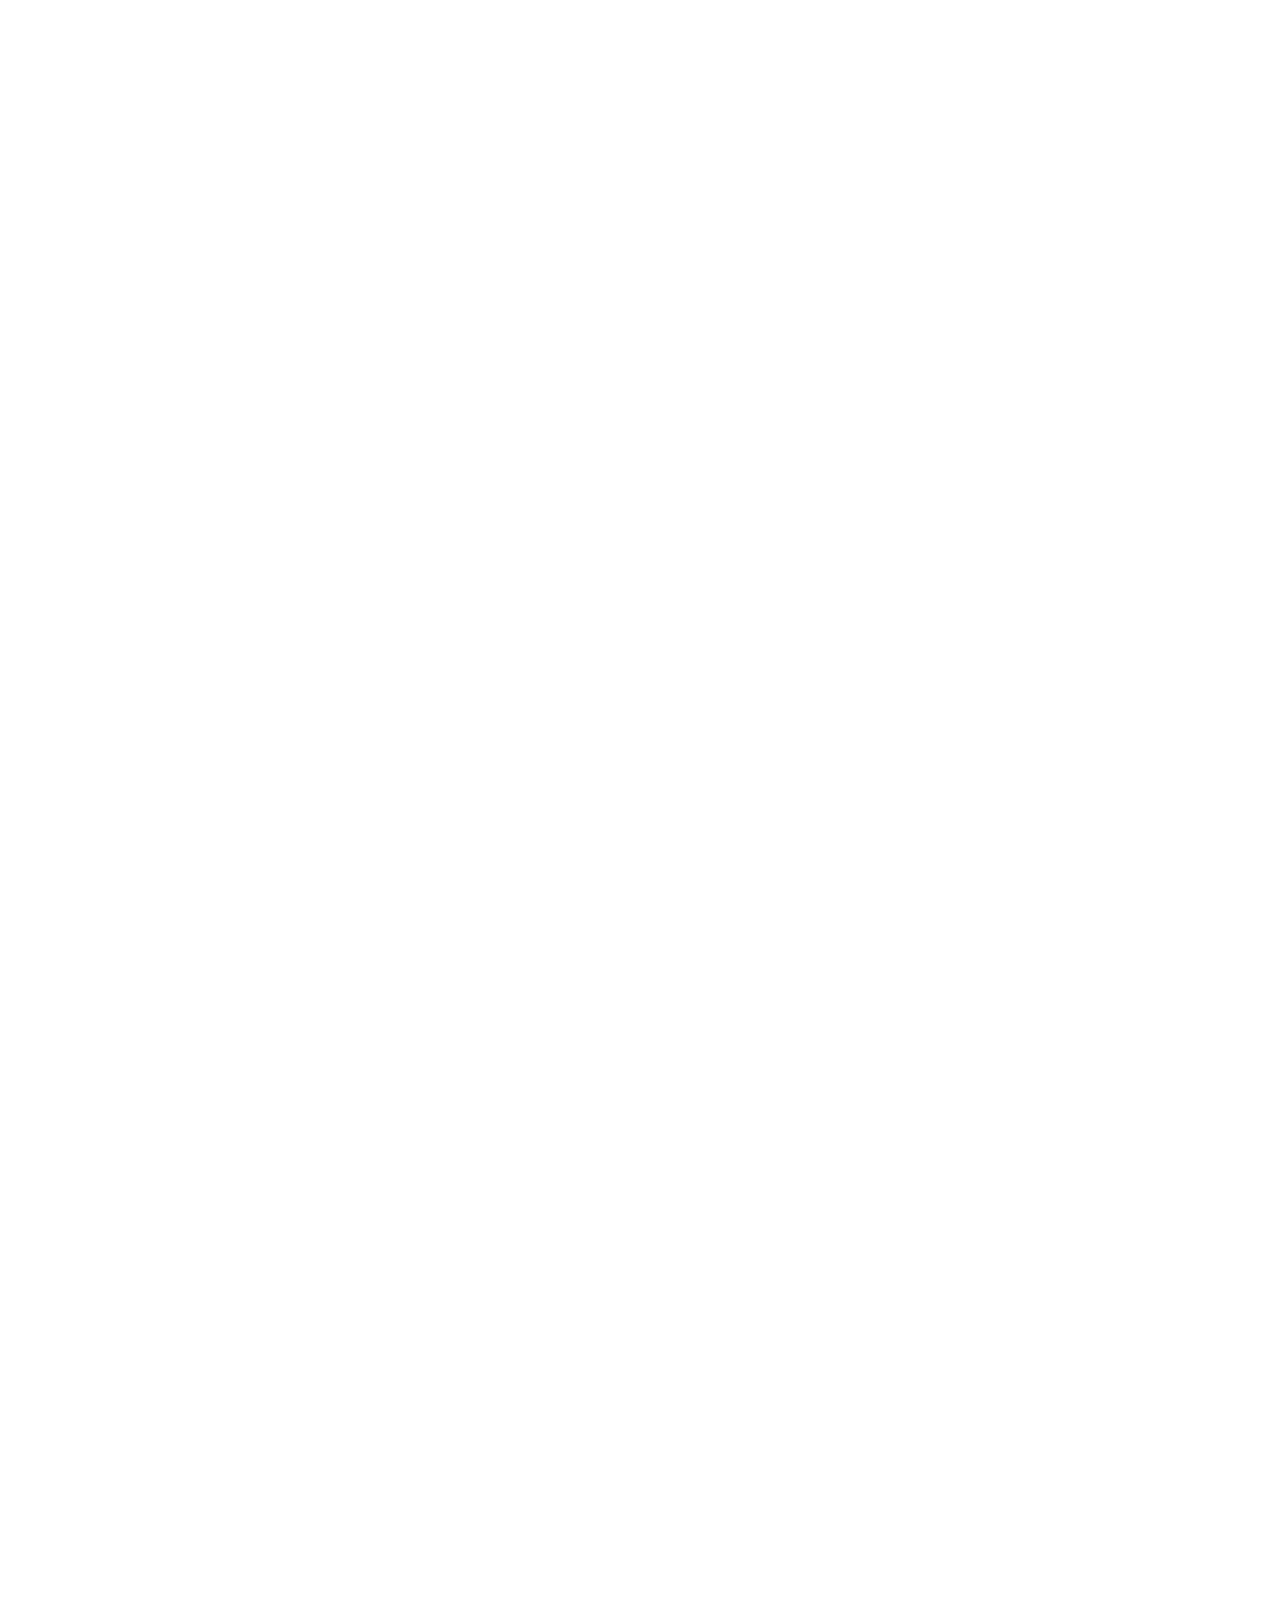
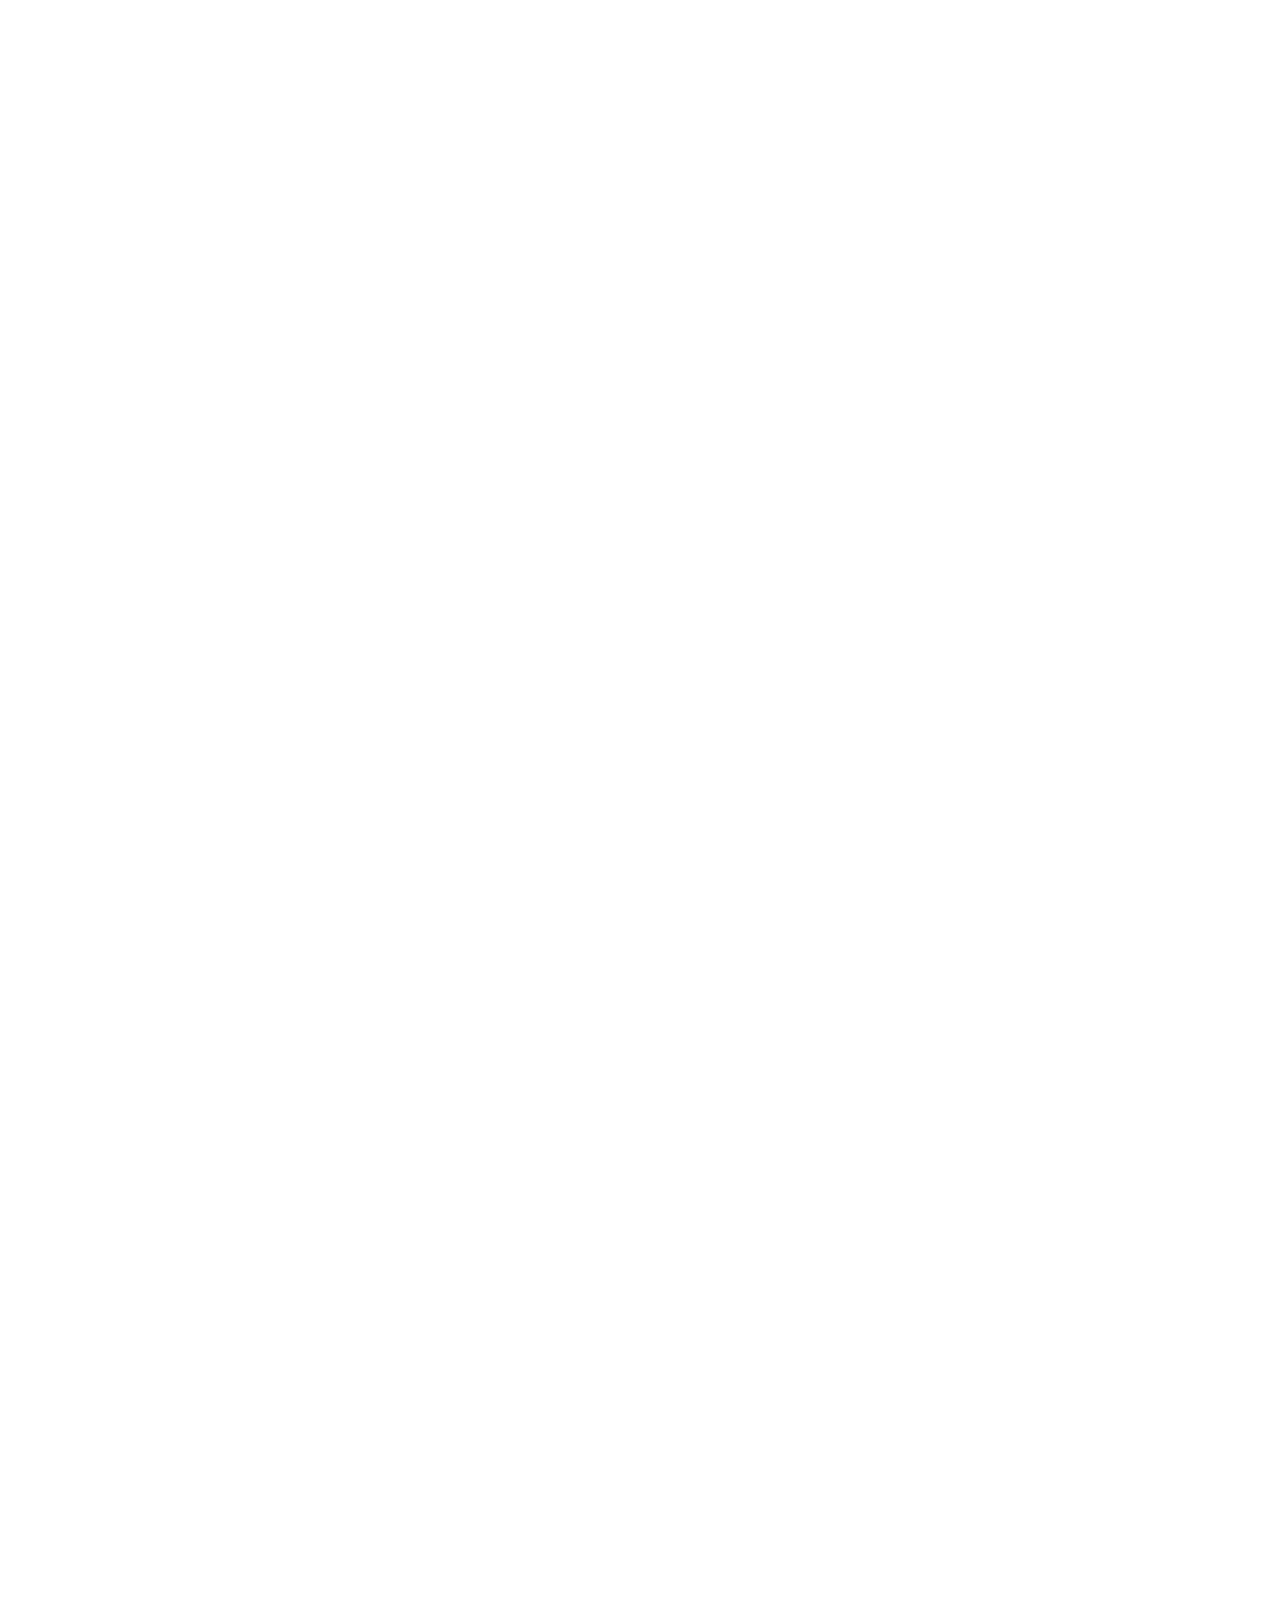
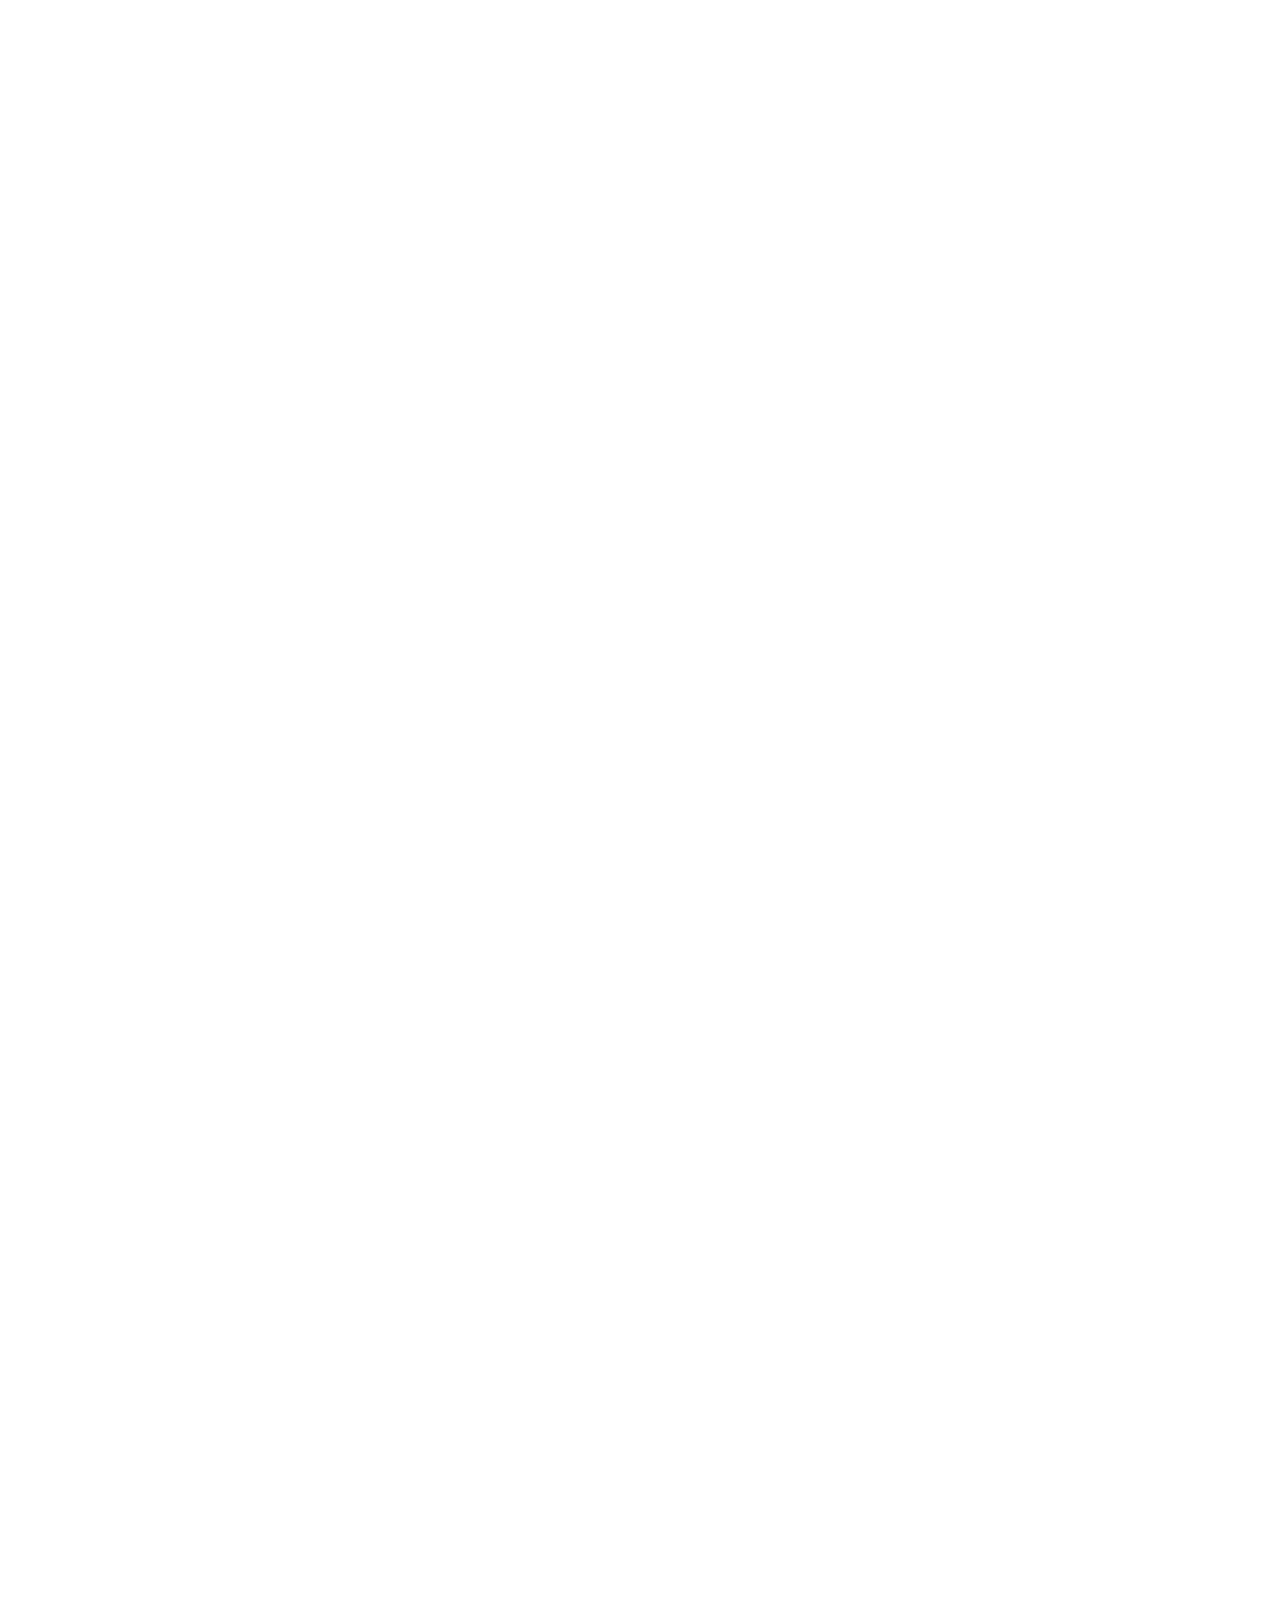
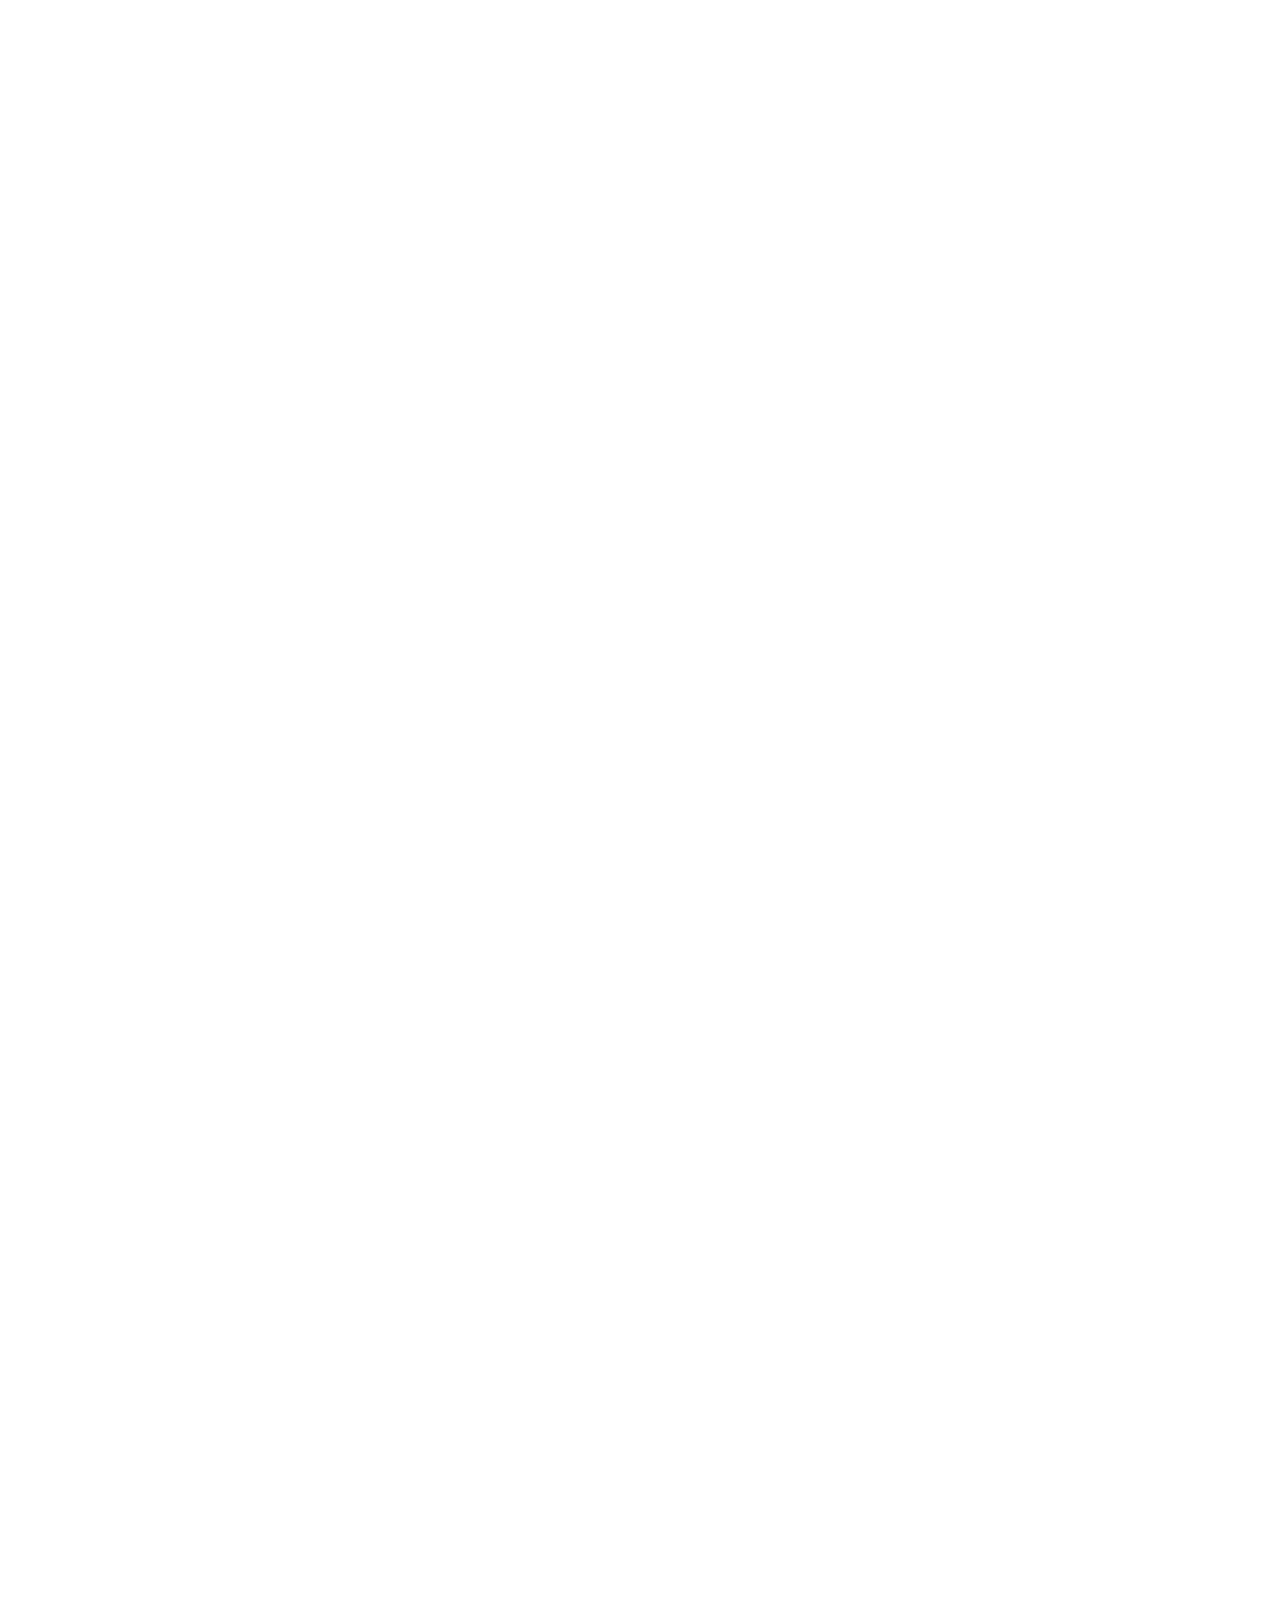
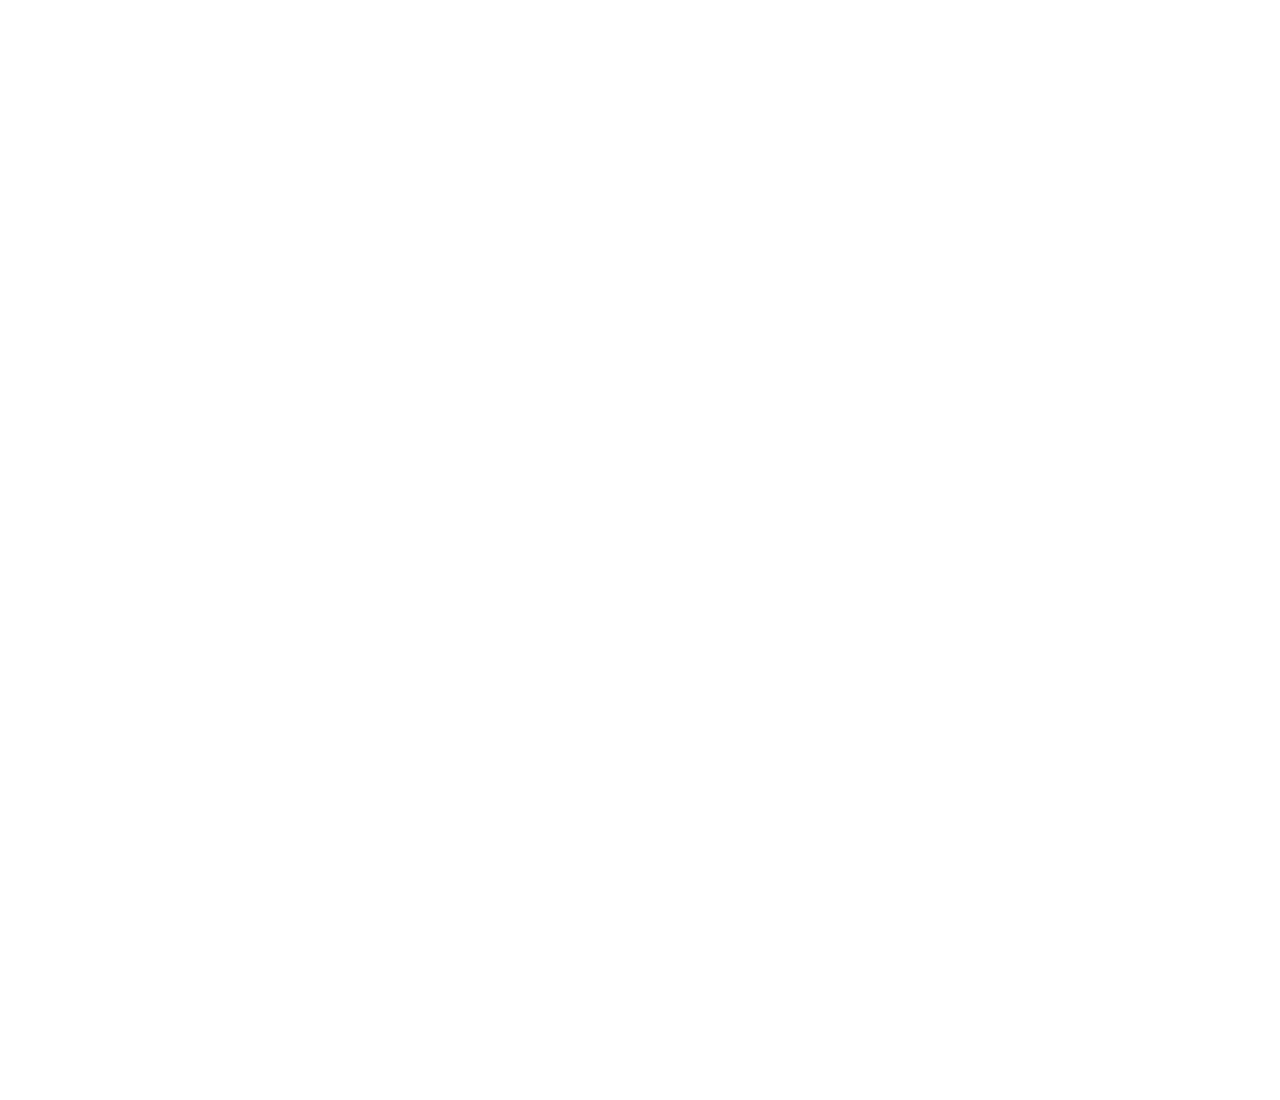
<file: 3.15_Combinators.html>
<!DOCTYPE html>
<html lang="ko-KR">
  <head>
    <meta charset="UTF-8" />
    <meta name="viewport" content="width=device-width, initial-scale=1.0" />
    <title>Document</title>
    <style>
      body {
        height: 1000vh;
        margin: 50px;
      }
      span {
        background-color: yellowgreen;
        margin: 0 10px;
        padding: 5px;
        border-radius: 10px;
        text-decoration: underline;
      }
      p span {
        color: white;
        text-decoration: none;
      }
      div > span {
        text-decoration: underline;
      }
      span + p {
      }
    </style>
  </head>
  <body>
    <div>
      <p>
        Lorem ipsum dolor sit amet consectetur, adipisicing elit. Cum provident
        quaerat asperiores dignissimos tempora molestias sit dolorem doloremque
        nulla dolores perspiciatis architecto, repellendus laboriosam ad eos.
        Asperiores architecto aspernatur porro! <span>inside</span>
      </p>
      <address>hi</address>
      <span>hello</span>
    </div>
  </body>
</html>
</file>
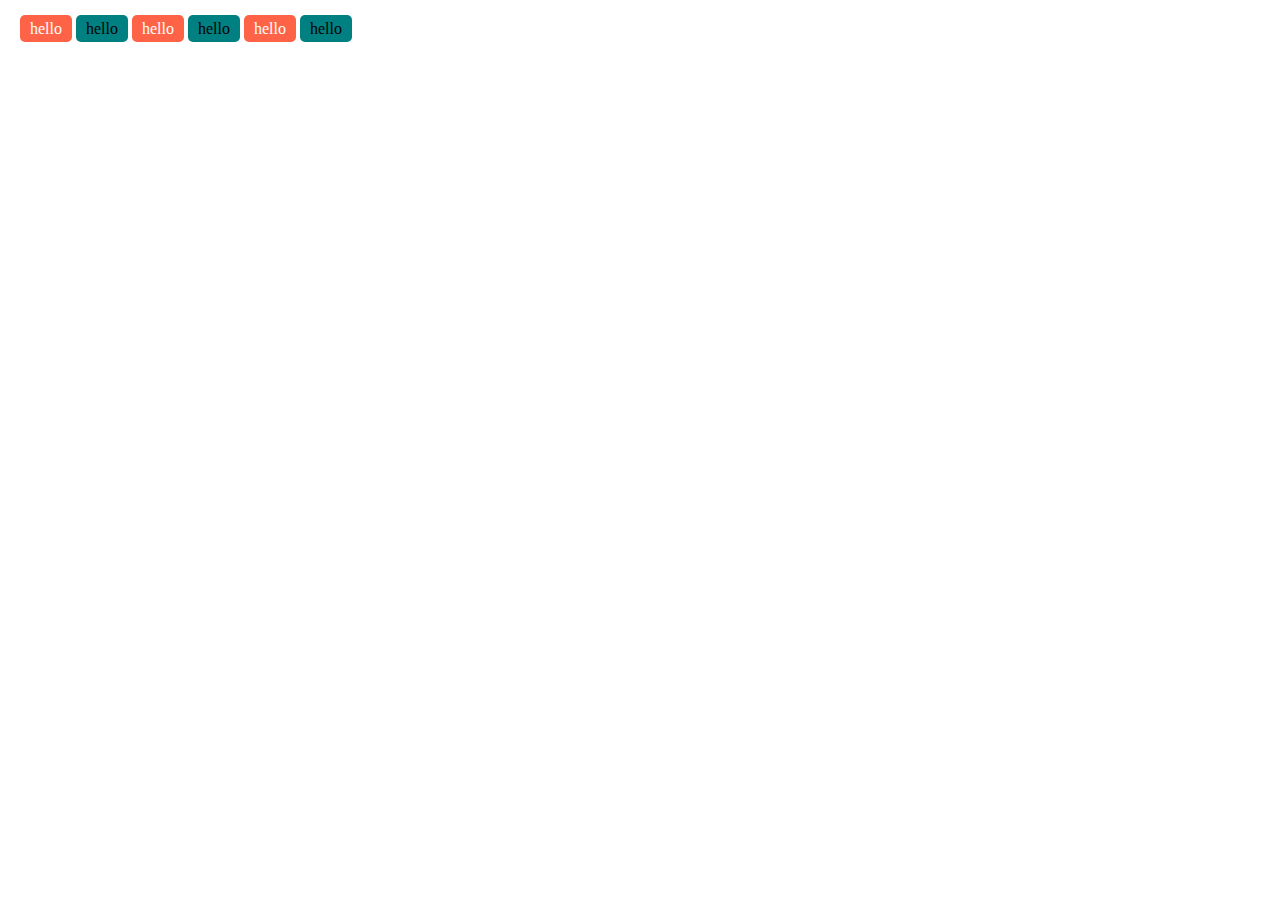
<file: 3.8_class.html>
<!DOCTYPE html>
<html lang="ko-KR">
  <head>
    <meta charset="UTF-8" />
    <meta name="viewport" content="width=device-width, initial-scale=1.0" />
    <title>Document</title>
    <style>
      body {
        margin: 20px;
      }
      .btn {
        padding: 5px 10px;
        border-radius: 5px;
      }
      .teal {
        background-color: teal;
      }
      .tomato {
        background-color: tomato;
        color: white;
      }
    </style>
  </head>
  <body>
    <span class="btn tomato">hello</span>
    <span class="btn teal">hello</span>
    <span class="btn tomato">hello</span>
    <span class="btn teal">hello</span>
    <span class="btn tomato">hello</span>
    <span class="btn teal">hello</span>
  </body>
</html>
</file>
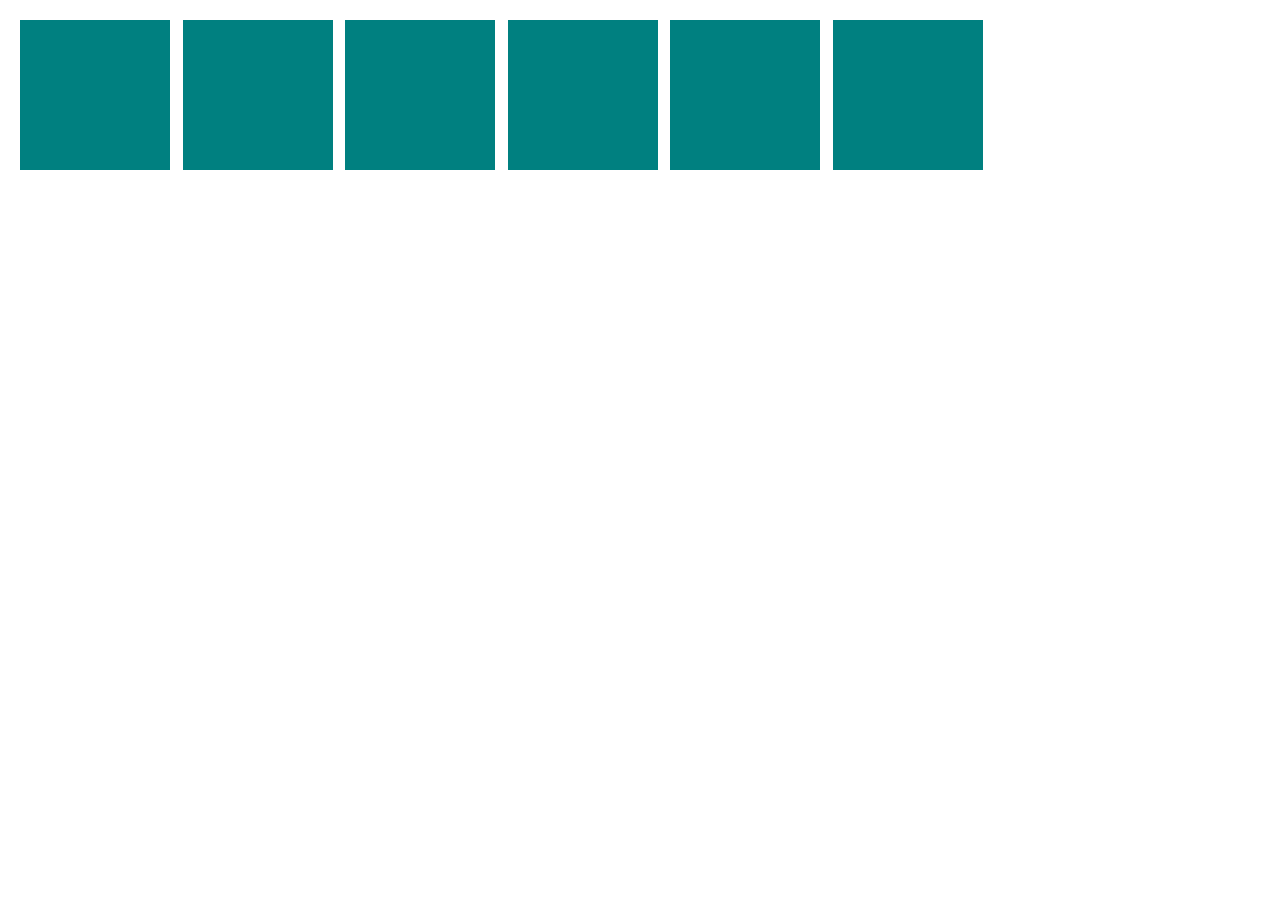
<file: 3.9_inline_Block.html>
<!DOCTYPE html>
<html lang="ko-KR">
  <head>
    <meta charset="UTF-8" />
    <meta name="viewport" content="width=device-width, initial-scale=1.0" />
    <title>Document</title>
    <style>
      body {
        margin: 20px;
      }
      div {
        display: inline-block;
        width: 150px;
        height: 150px;
        background-color: teal;
        margin-right: 8.5px;
      }
    </style>
  </head>
  <body>
    <div></div>
    <div></div>
    <div></div>
    <div></div>
    <div></div>
    <div></div>
  </body>
</html>
</file>
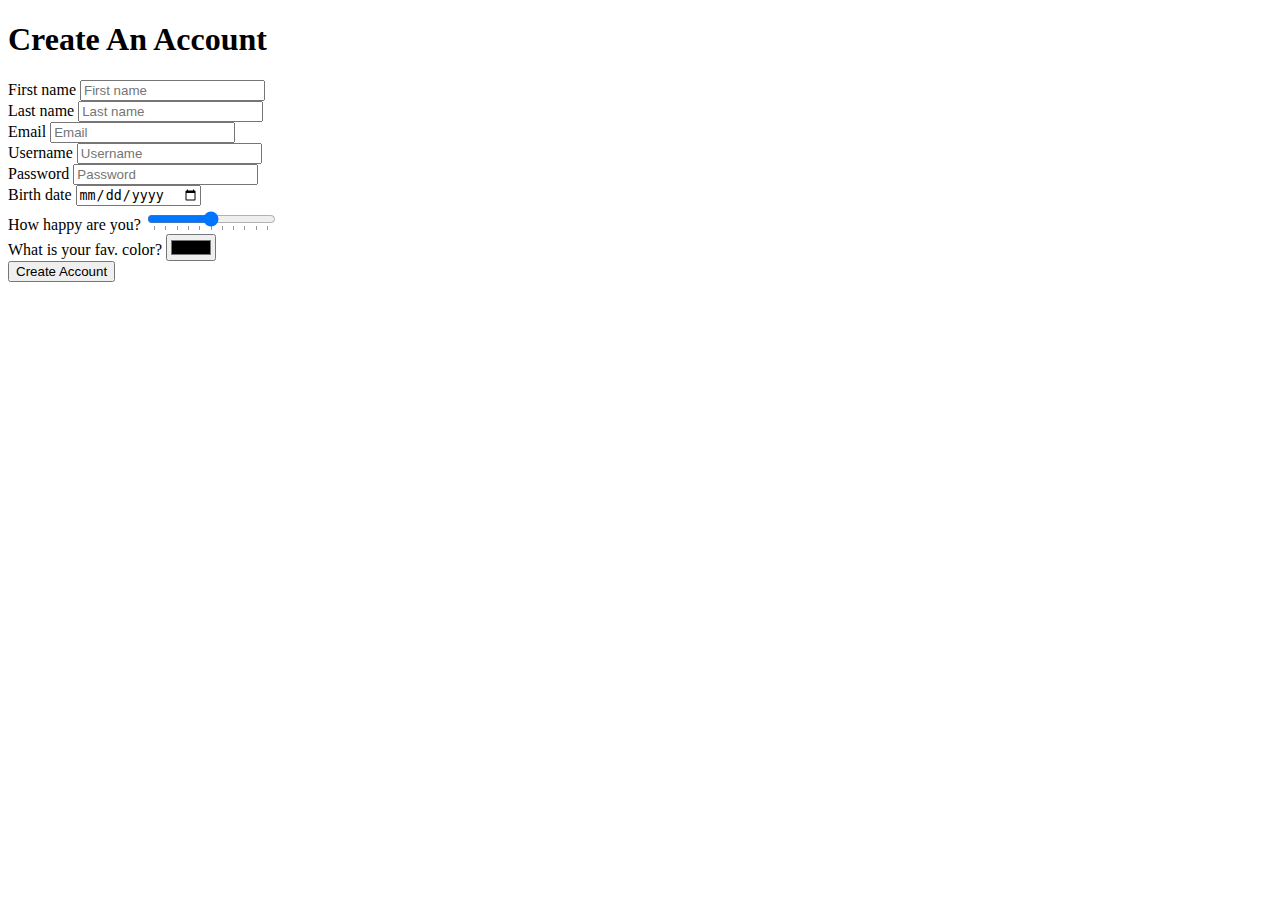
<file: challenge1.html>
<!DOCTYPE html>
<html lang="ko-KR">
  <head>
    <meta charset="UTF-8" />
    <meta name="viewport" content="width=device-width, initial-scale=1.0" />
    <title>Kokoa Challenge</title>
  </head>
  <body>
    <h1>Create An Account</h1>

    <form action="">
      <div>
        <label for="First">First name</label>
        <input id="First" type="text" required placeholder="First name" />
      </div>
      <div>
        <label for="Last">Last name</label>
        <input id="Last" type="text" required placeholder="Last name" />
      </div>
      <div>
        <label for="Email">Email</label>
        <input id="Email" type="email" required placeholder="Email" />
      </div>
      <div>
        <label for="Username">Username</label>
        <input id="Username" type="text" required placeholder="Username" />
      </div>
      <div>
        <label for="Pw">Password</label>
        <input
          id="Pw"
          type="password"
          required
          placeholder="Password"
          minlength="10"
        />
      </div>
      <div>
        <label for="Birth">Birth date</label>
        <input id="Birth" type="date" required />
      </div>
      <div>
        <label for="range">How happy are you?</label>
        <input id="range" type="range" min="0" max="100" list="tickmarks" />
        <datalist id="tickmarks">
          <option value="0"></option>
          <option value="10"></option>
          <option value="20"></option>
          <option value="30"></option>
          <option value="40"></option>
          <option value="50"></option>
          <option value="60"></option>
          <option value="70"></option>
          <option value="80"></option>
          <option value="90"></option>
          <option value="100"></option>
        </datalist>
      </div>
      <div>
        <label for="color">What is your fav. color?</label>
        <input id="color" type="color" />
      </div>
      <input type="submit" value="Create Account" />
    </form>
  </body>
</html>
</file>
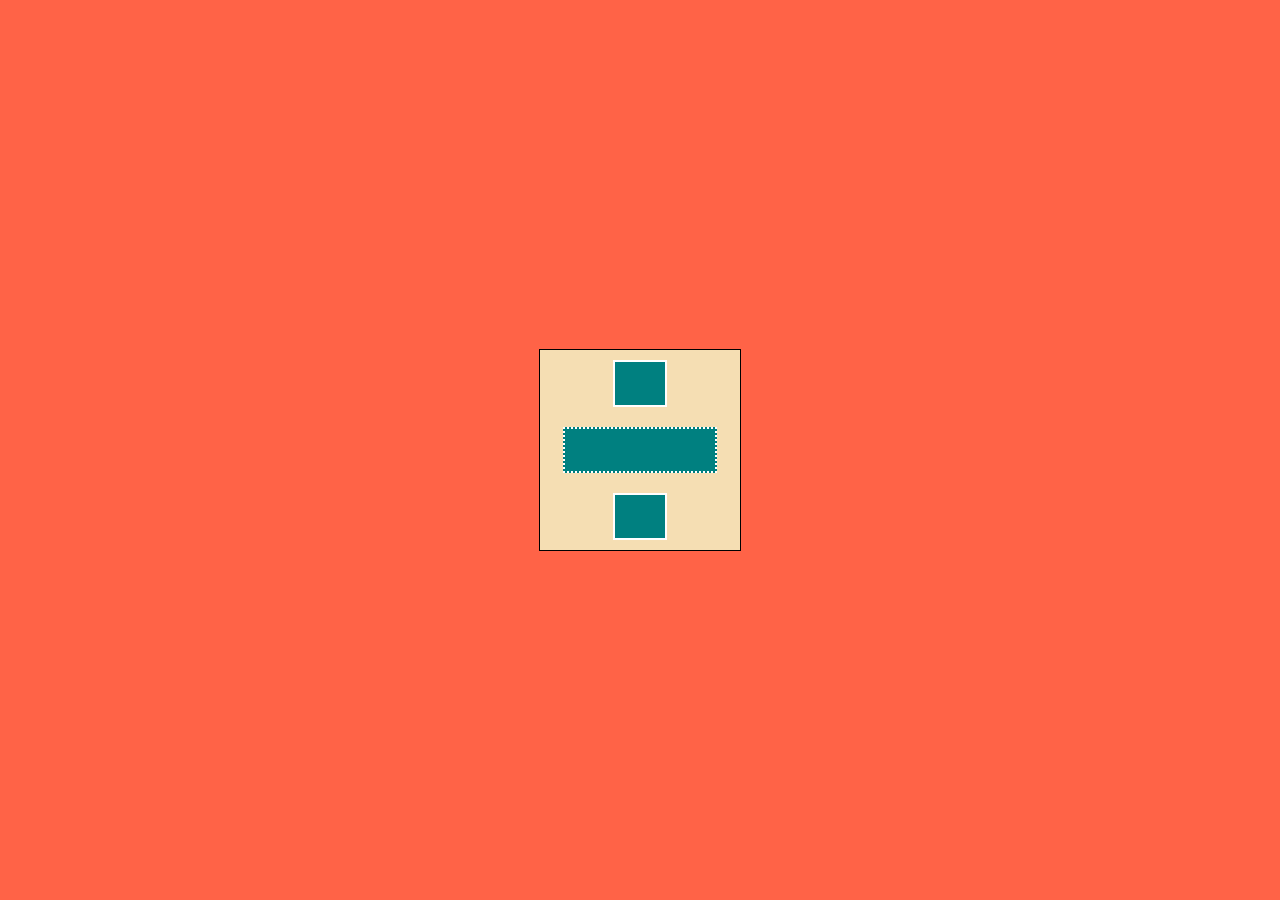
<file: challenge2.html>
<!DOCTYPE html>
<html lang="ko-KR">
  <head>
    <meta charset="UTF-8" />
    <meta name="viewport" content="width=device-width, initial-scale=1.0" />
    <title>Document</title>
    <link rel="stylesheet" href="challenge2.css" />
  </head>
  <body>
    <div id="center">
      <div class="solid"></div>
      <div class="dotted"></div>
      <div class="solid"></div>
    </div>
  </body>
</html>
</file>
<file: styles.css>
h1 {
  color: tomato;
}
</file>
<file: challenge2.css>
body {
  height: 100vh;
  margin: 0;
  background-color: tomato;
  display: flex;
  justify-content: center;
  align-items: center;
}
#center {
  width: 200px;
  height: 200px;
  border: 1px solid black;
  background-color: wheat;
  display: flex;
  justify-content: space-between;
  align-items: center;
  flex-direction: column;
}
div {
  background-color: teal;
  margin: 10px;
  width: 50px;
  height: 50px;
}
.solid {
  border: 2px solid white;
}
.dotted {
  border: 2px dotted white;
  width: 150px;
}
</file>
